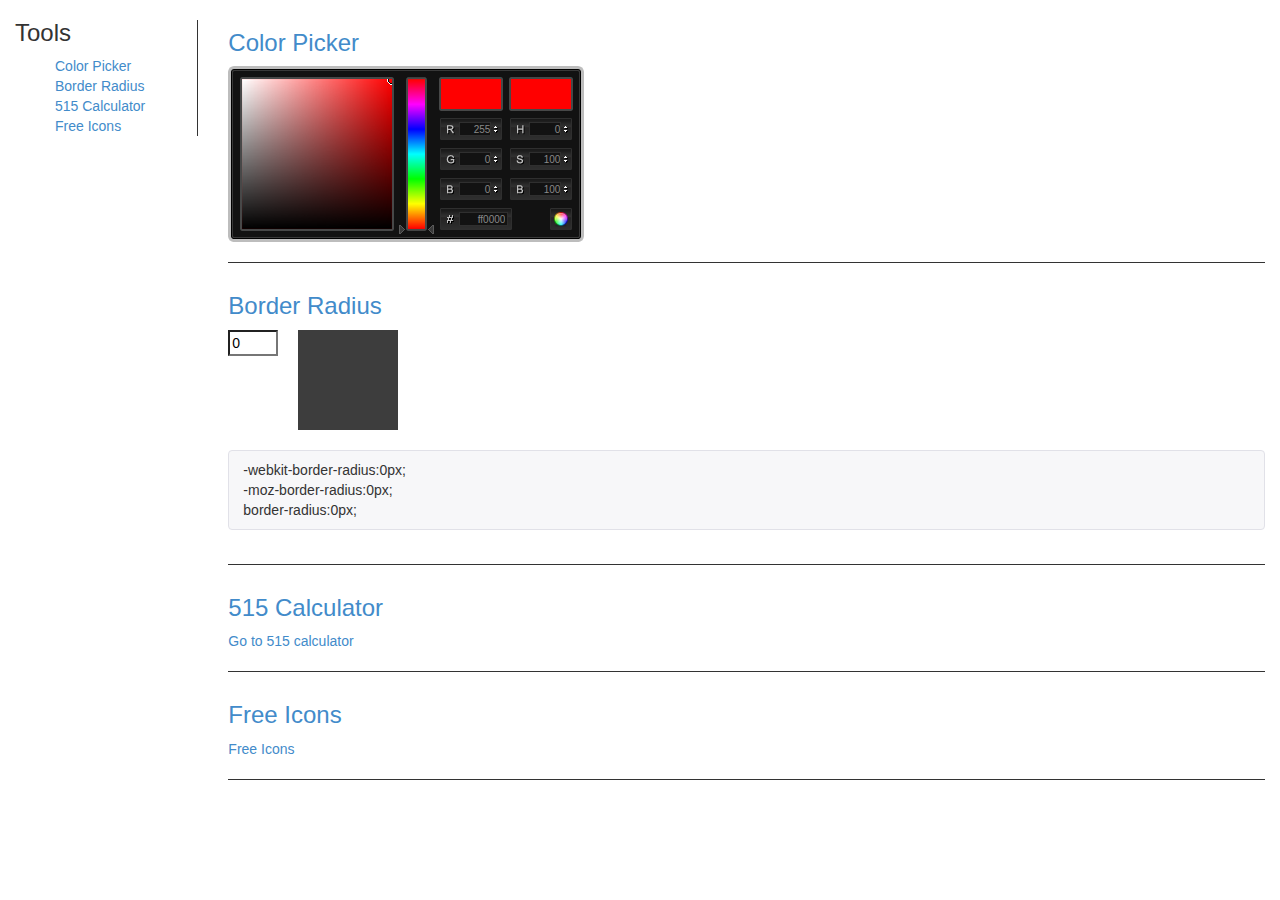
<file: index.html>
<!DOCTYPE html>
<html>
	<head>
		<title>Guojing Yuan's Toolbox</title>
		<meta name="viewport" content="width=device-width, initial-scale=1.0">
		<link href="bootstrap/css/bootstrap.min.css" rel="stylesheet" media="screen">
		<link href="jquery-ui-1.10.3.custom/css/start/jquery-ui-1.10.3.custom.css" rel="stylesheet">
		<link rel="stylesheet" media="screen" type="text/css" href="colorpicker/css/colorpicker.css" />
		<link href="guojing.css" rel="stylesheet">

		<script src="jquery.2.0.3.js"></script>
		<script src="bootstrap/js/bootstrap.min.js"></script>
		<script src="jquery-ui-1.10.3.custom/js/jquery-ui-1.10.3.custom.js"></script>
		<script type="text/javascript" src="colorpicker/js/colorpicker.js"></script>
		<script type="text/javascript" src="guojing.js"></script>
		<!-- HTML5 shim and Respond.js IE8 support of HTML5 elements and media queries -->
		<!--[if lt IE 9]>
		<script src="../../assets/js/html5shiv.js"></script>
		<script src="../../assets/js/respond.min.js"></script>
		<![endif]-->
	</head>
	<body>
		<div class="col-md-2">
			<div id="left-nav">
				<h3>Tools</h3>
				<div class="tools">
					<ul>
						<li><a href="#colorpicker">Color Picker</a></li>
						<li><a href="#borderradius">Border Radius</a></li>
						<li><a href="#515calculator">515 Calculator</a></li>
						<li><a href="#freeicons">Free Icons</a></li>
					</ul>
				</div>
			</div>
		</div>

		<div class="col-md-10">
			<div id="content">

				<div class="tool">
					<a name="colorpicker"><h3>Color Picker</h3></a>
					<div id="colorpickerHolder"></div>
				</div>

				<div class="tool">
					<a name="borderradius"><h3>Border Radius</h3></a>
					<div>
						<input type="text" id="border-radius-text" value="0"/>
						<div id="border-radius-rectangle"></div>
					</div>
					<div class="clearfix"></div>
					<div id="border-radius-code" class="highlight"></div>
				</div>

				<div class="tool">
					<a name="515calculator"><h3>515 Calculator</h3></a>
					<div>
						<a href="515calculator.html">Go to 515 calculator</a>
					</div>
				</div>

				<div class="tool">
					<a name="freeicons"><h3>Free Icons</h3></a>
					<div>
						<a href="http://ionicons.com/">Free Icons</a>
					</div>
				</div>

			</div>
		</div>

	</body>
</html>
</file>
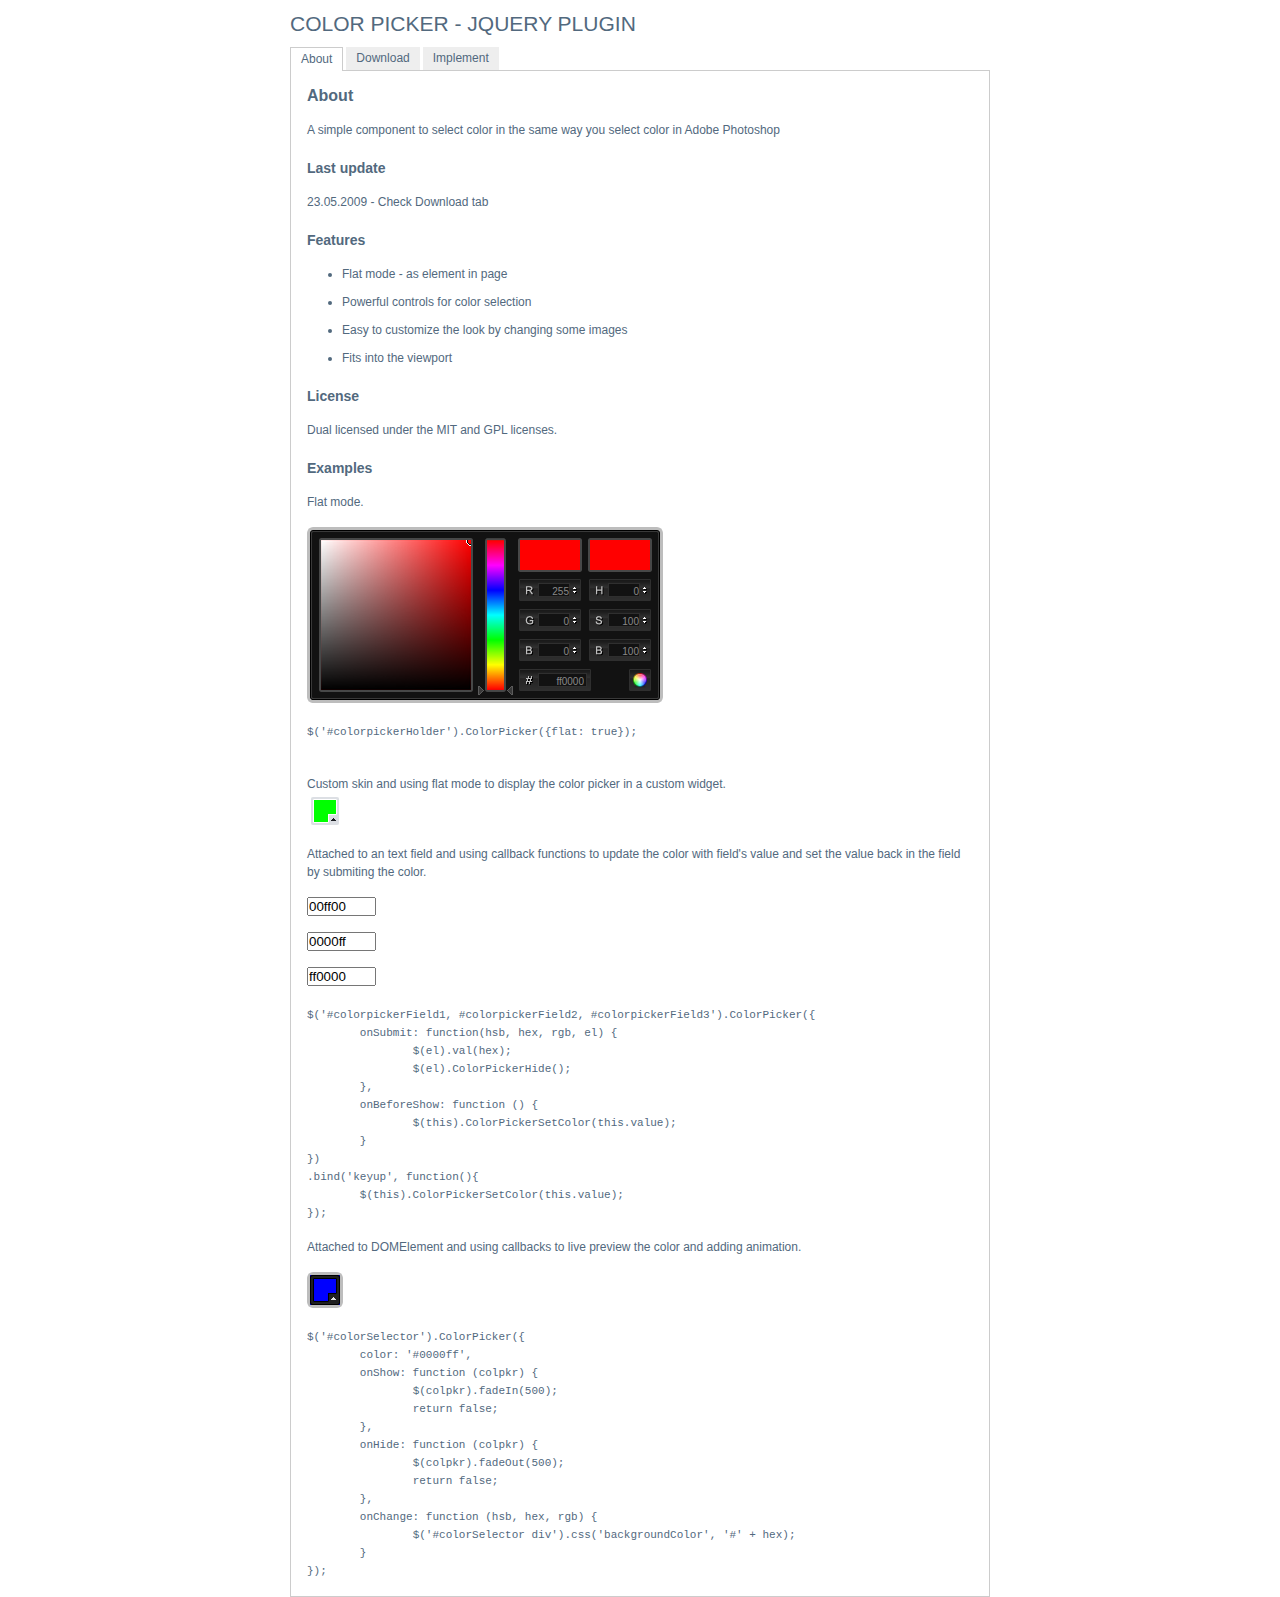
<file: colorpicker/index.html>
<!DOCTYPE html PUBLIC "-//W3C//DTD XHTML 1.0 Strict//EN" "http://www.w3.org/TR/xhtml1/DTD/xhtml1-strict.dtd">
<html xmlns="http://www.w3.org/1999/xhtml" xml:lang="en" lang="en">
<head>
	<link rel="stylesheet" href="css/colorpicker.css" type="text/css" />
    <link rel="stylesheet" media="screen" type="text/css" href="css/layout.css" />
    <title>ColorPicker - jQuery plugin</title>
	<script type="text/javascript" src="js/jquery.js"></script>
	<script type="text/javascript" src="js/colorpicker.js"></script>
    <script type="text/javascript" src="js/eye.js"></script>
    <script type="text/javascript" src="js/utils.js"></script>
    <script type="text/javascript" src="js/layout.js?ver=1.0.2"></script>
</head>
<body>
    <div class="wrapper">
        <h1>Color Picker - jQuery plugin</h1>
        <ul class="navigationTabs">
            <li><a href="#about" rel="about">About</a></li>
            <li><a href="#download" rel="download">Download</a></li>
            <li><a href="#implement" rel="implement">Implement</a></li>
        </ul>
        <div class="tabsContent">
            <div class="tab">
                <h2>About</h2>
                <p>A simple component to select color in the same way you select color in Adobe Photoshop</p>
				<h3>Last update</h3>
				<p>23.05.2009 - Check Download tab</p>
                <h3>Features</h3>
                <ul>
                    <li>Flat mode - as element in page</li>
                    <li>Powerful controls for color selection</li>
					<li>Easy to customize the look by changing some images</li>
					<li>Fits into the viewport</li>
                </ul>
				<h3>License</h3>
				<p>Dual licensed under the MIT and GPL licenses.</p>
                <h3>Examples</h3>
                <p>Flat mode.</p>
                <p id="colorpickerHolder">
                </p>
                <pre>
$('#colorpickerHolder').ColorPicker({flat: true});
                </pre>
                <p>Custom skin and using flat mode to display the color picker in a custom widget.</p>
				<div id="customWidget">
					<div id="colorSelector2"><div style="background-color: #00ff00"></div></div>
	                <div id="colorpickerHolder2">
	                </div>
				</div>

				<p>Attached to an text field and using callback functions to update the color with field's value and set the value back in the field by submiting the color.</p>
				<p><input type="text" maxlength="6" size="6" id="colorpickerField1" value="00ff00" /></p>
				<p><input type="text" maxlength="6" size="6" id="colorpickerField3" value="0000ff" /></p>
				<p><input type="text" maxlength="6" size="6" id="colorpickerField2" value="ff0000" /></p>
				<pre>$('#colorpickerField1, #colorpickerField2, #colorpickerField3').ColorPicker({
	onSubmit: function(hsb, hex, rgb, el) {
		$(el).val(hex);
		$(el).ColorPickerHide();
	},
	onBeforeShow: function () {
		$(this).ColorPickerSetColor(this.value);
	}
})
.bind('keyup', function(){
	$(this).ColorPickerSetColor(this.value);
});
</pre>
				<p>Attached to DOMElement and using callbacks to live preview the color and adding animation.</p>
				<p>
					<div id="colorSelector"><div style="background-color: #0000ff"></div></div>
				</p>
				<pre>
$('#colorSelector').ColorPicker({
	color: '#0000ff',
	onShow: function (colpkr) {
		$(colpkr).fadeIn(500);
		return false;
	},
	onHide: function (colpkr) {
		$(colpkr).fadeOut(500);
		return false;
	},
	onChange: function (hsb, hex, rgb) {
		$('#colorSelector div').css('backgroundColor', '#' + hex);
	}
});
</pre>
            </div>
            <div class="tab">
                <h2>Download</h2>
                <p><a href="colorpicker.zip">colorpicker.zip (73 kb)</a>: jQuery, Javscript files, CSS files, images, examples and instructions.</p>
                <h3>Changelog</h3>
                <dl>
					<dt>23.05.2009</dt>
					<dd>Added: close on color selection example</dd>
					<dd>Added: restore original color option</dd>
					<dd>Changed: color update on key up event</dd>
					<dd>Fixed: colorpicker hide and show methods</dd>
					<dd>Fixed: reference to options. Multiple fields with colorpickers is possible now.</dd>
					<dd>Fixed: RGB to HSB convertion</dd>
					<dt>22.08.2008</dt>
					<dd>Fixed bug: where some events were not canceled right on Safari</dd>
					<dd>Fixed bug: where teh view port was not detected right on Safari</dd>
					<dt>16-07-2008</dt>
					<dd>Fixed bug where the letter 'F' could not be typed in the Hex field</dd>
					<dd>Fixed bug where the changes on Hex field where not parsed</dd>
					<dd>Added new option 'livePreview'</dd>
					<dt>08-07-2008</dt>
					<dd>Fixed typo in the code, both JavaScript and CSS</dd>
					<dd>Changed the cursor for some elements</dd>
					<dd>Added new demo explaining how to implement custom skin</dd>
					<dt>07.07.2008</dt>
					<dd>The first release.</dd>
                </dl>
            </div>
            <div class="tab">
                <h2>Implement</h2>
                <p>Attach the Javascript and CSS files to your document. Edit CSS file and fix the paths to  images and change colors to fit your site theme.</p>
                <pre>
&lt;link rel="stylesheet" media="screen" type="text/css" href="css/colorpicker.css" /&gt;
&lt;script type="text/javascript" src="js/colorpicker.js"&gt;&lt;/script&gt;
                </pre>
                <h3>Invocation code</h3>
                <p>All you have to do is to select the elements in a jQuery way and call the plugin.</p>
                <pre>
 $('input').ColorPicker(options);
                </pre>
                <h3>Options</h3>
                <p>A hash of parameters. All parameters are optional.</p>
                <table>
                	<tr>
                		<td><strong>eventName</strong></td>
                		<td>string</td>
                		<td>The desired event to trigger the colorpicker. Default: 'click'</td>
                	</tr>
                	<tr>
                		<td><strong>color</strong></td>
                		<td>string or hash</td>
                		<td>The default color. String for hex color or hash for RGB and HSB ({r:255, r:0, b:0}) . Default: 'ff0000'</td>
                	</tr>
                	<tr>
                		<td><strong>flat</strong></td>
                		<td>boolean</td>
                		<td>Whatever if the color picker is appended to the element or triggered by an event. Default false</td>
                	</tr>
                	<tr>
                		<td><strong>livePreview</strong></td>
                		<td>boolean</td>
                		<td>Whatever if the color values are filled in the fields while changing values on selector or a field. If false it may improve speed. Default true</td>
                	</tr>
                	<tr>
                		<td><strong>onShow</strong></td>
                		<td>function</td>
                		<td>Callback function triggered when the color picker is shown</td>
                	</tr>
                	<tr>
                		<td><strong>onBeforeShow</strong></td>
                		<td>function</td>
                		<td>Callback function triggered before the color picker is shown</td>
                	</tr>
                	<tr>
                		<td><strong>onHide</strong></td>
                		<td>function</td>
                		<td>Callback function triggered when the color picker is hidden</td>
                	</tr>
                	<tr>
                		<td><strong>onChange</strong></td>
                		<td>function</td>
                		<td>Callback function triggered when the color is changed</td>
                	</tr>
                	<tr>
                		<td><strong>onSubmit</strong></td>
                		<td>function</td>
                		<td>Callback function triggered when the color it is chosen</td>
                	</tr>
                </table>
                <h3>Set color</h3>
                <p>If you want to set a new color.</p>
                <pre>$('input').ColorPickerSetColor(color);</pre>
				<p>The 'color' argument is the same format as the option color, string for hex color or hash for RGB and HSB ({r:255, r:0, b:0}).</p>
            </div>
        </div>
    </div>
</body>
</html>
</file>
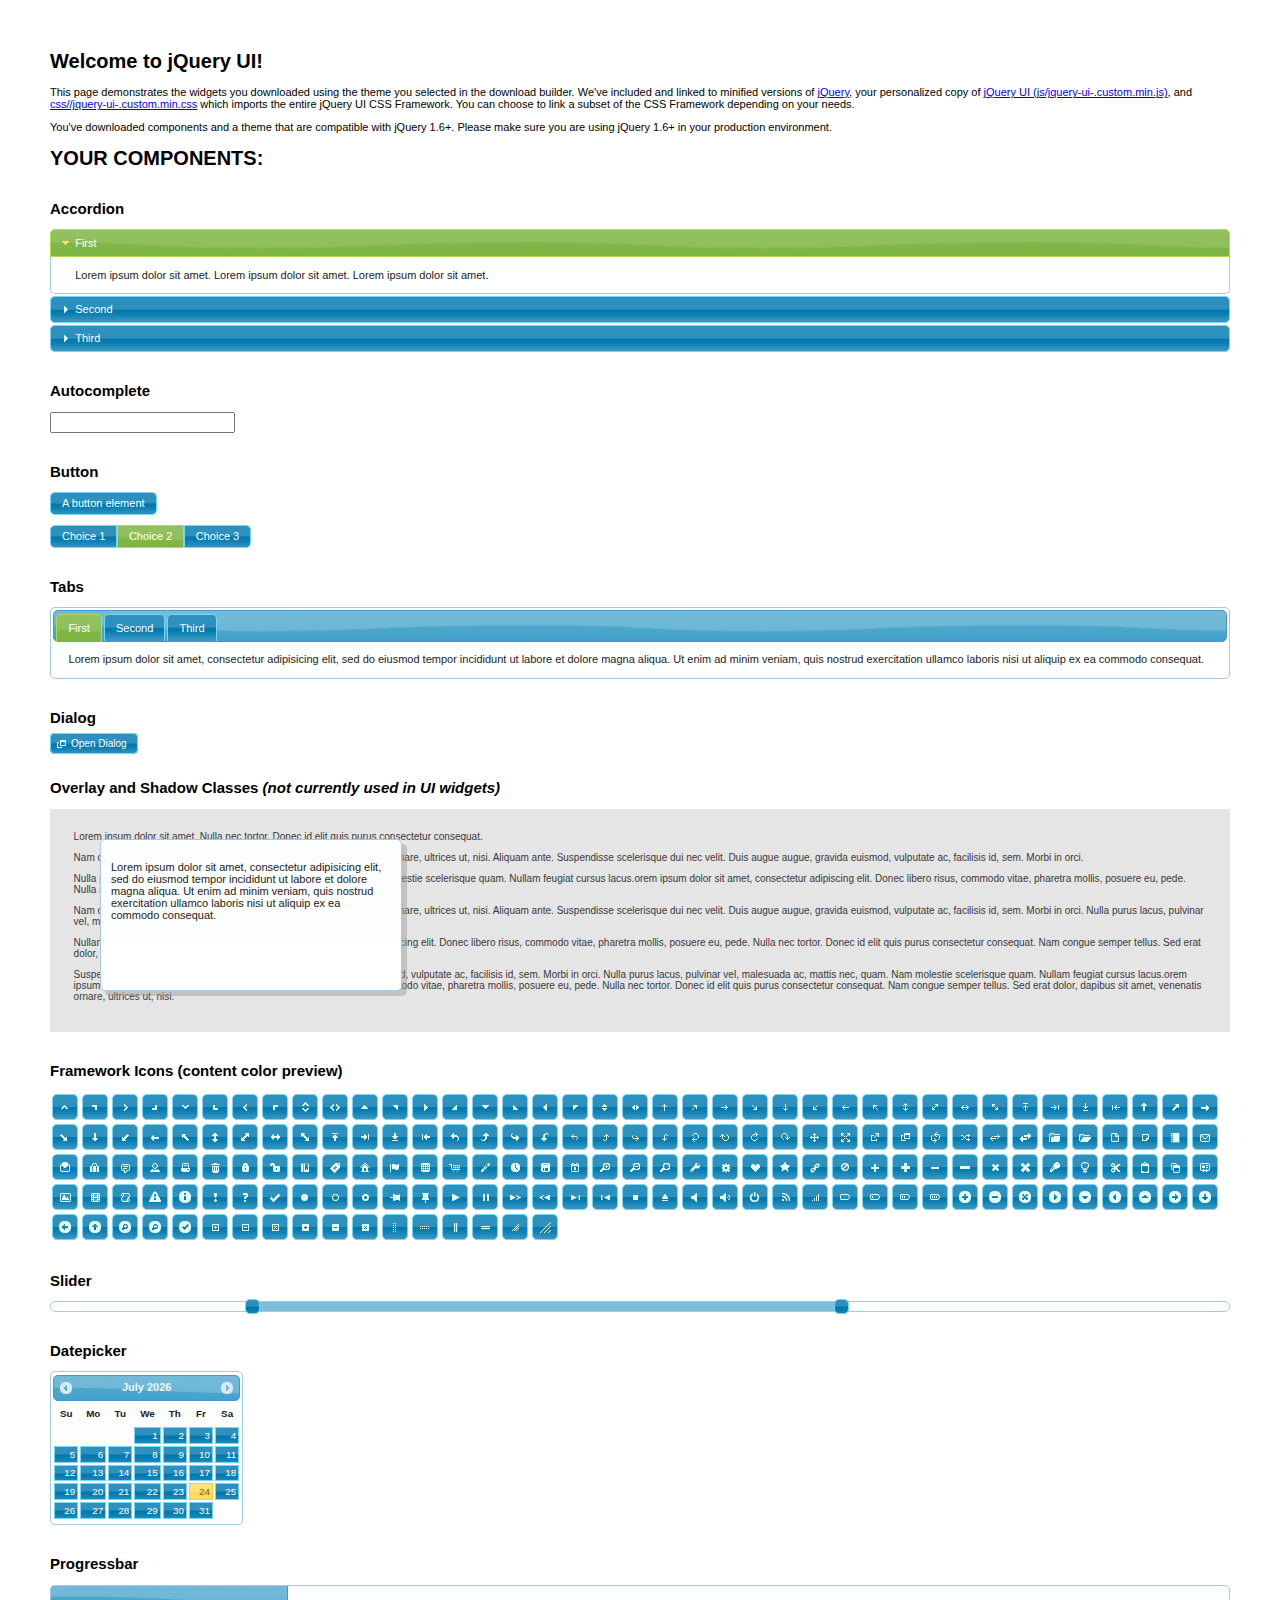
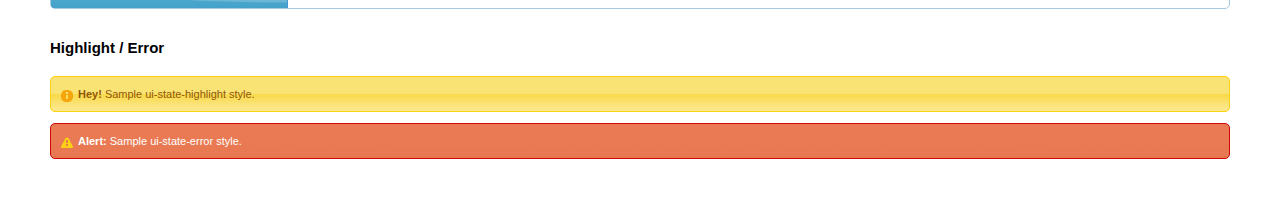
<file: jquery-ui-1.10.3.custom/index.html>
<!doctype html>
<html lang="us">
<head>
	<meta charset="utf-8">
	<title>jQuery UI Example Page</title>
	<link href="css/start/jquery-ui-1.10.3.custom.css" rel="stylesheet">
	<script src="js/jquery-1.9.1.js"></script>
	<script src="js/jquery-ui-1.10.3.custom.js"></script>
	<script>
	$(function() {
		
		$( "#accordion" ).accordion();
		

		
		var availableTags = [
			"ActionScript",
			"AppleScript",
			"Asp",
			"BASIC",
			"C",
			"C++",
			"Clojure",
			"COBOL",
			"ColdFusion",
			"Erlang",
			"Fortran",
			"Groovy",
			"Haskell",
			"Java",
			"JavaScript",
			"Lisp",
			"Perl",
			"PHP",
			"Python",
			"Ruby",
			"Scala",
			"Scheme"
		];
		$( "#autocomplete" ).autocomplete({
			source: availableTags
		});
		

		
		$( "#button" ).button();
		$( "#radioset" ).buttonset();
		

		
		$( "#tabs" ).tabs();
		

		
		$( "#dialog" ).dialog({
			autoOpen: false,
			width: 400,
			buttons: [
				{
					text: "Ok",
					click: function() {
						$( this ).dialog( "close" );
					}
				},
				{
					text: "Cancel",
					click: function() {
						$( this ).dialog( "close" );
					}
				}
			]
		});

		// Link to open the dialog
		$( "#dialog-link" ).click(function( event ) {
			$( "#dialog" ).dialog( "open" );
			event.preventDefault();
		});
		

		
		$( "#datepicker" ).datepicker({
			inline: true
		});
		

		
		$( "#slider" ).slider({
			range: true,
			values: [ 17, 67 ]
		});
		

		
		$( "#progressbar" ).progressbar({
			value: 20
		});
		

		// Hover states on the static widgets
		$( "#dialog-link, #icons li" ).hover(
			function() {
				$( this ).addClass( "ui-state-hover" );
			},
			function() {
				$( this ).removeClass( "ui-state-hover" );
			}
		);
	});
	</script>
	<style>
	body{
		font: 62.5% "Trebuchet MS", sans-serif;
		margin: 50px;
	}
	.demoHeaders {
		margin-top: 2em;
	}
	#dialog-link {
		padding: .4em 1em .4em 20px;
		text-decoration: none;
		position: relative;
	}
	#dialog-link span.ui-icon {
		margin: 0 5px 0 0;
		position: absolute;
		left: .2em;
		top: 50%;
		margin-top: -8px;
	}
	#icons {
		margin: 0;
		padding: 0;
	}
	#icons li {
		margin: 2px;
		position: relative;
		padding: 4px 0;
		cursor: pointer;
		float: left;
		list-style: none;
	}
	#icons span.ui-icon {
		float: left;
		margin: 0 4px;
	}
	.fakewindowcontain .ui-widget-overlay {
		position: absolute;
	}
	</style>
</head>
<body>

<h1>Welcome to jQuery UI!</h1>

<div class="ui-widget">
	<p>This page demonstrates the widgets you downloaded using the theme you selected in the download builder. We've included and linked to minified versions of <a href="js/jquery-1.9.1.js">jQuery</a>, your personalized copy of <a href="js/jquery-ui-.custom.min.js">jQuery UI (js/jquery-ui-.custom.min.js)</a>, and <a href="css//jquery-ui-.custom.min.css">css//jquery-ui-.custom.min.css</a> which imports the entire jQuery UI CSS Framework. You can choose to link a subset of the CSS Framework depending on your needs. </p>
	<p>You've downloaded components and a theme that are compatible with jQuery 1.6+. Please make sure you are using jQuery 1.6+ in your production environment.</p>
</div>

<h1>YOUR COMPONENTS:</h1>


<!-- Accordion -->
<h2 class="demoHeaders">Accordion</h2>
<div id="accordion">
	<h3>First</h3>
	<div>Lorem ipsum dolor sit amet. Lorem ipsum dolor sit amet. Lorem ipsum dolor sit amet.</div>
	<h3>Second</h3>
	<div>Phasellus mattis tincidunt nibh.</div>
	<h3>Third</h3>
	<div>Nam dui erat, auctor a, dignissim quis.</div>
</div>



<!-- Autocomplete -->
<h2 class="demoHeaders">Autocomplete</h2>
<div>
	<input id="autocomplete" title="type &quot;a&quot;">
</div>



<!-- Button -->
<h2 class="demoHeaders">Button</h2>
<button id="button">A button element</button>
<form style="margin-top: 1em;">
	<div id="radioset">
		<input type="radio" id="radio1" name="radio"><label for="radio1">Choice 1</label>
		<input type="radio" id="radio2" name="radio" checked="checked"><label for="radio2">Choice 2</label>
		<input type="radio" id="radio3" name="radio"><label for="radio3">Choice 3</label>
	</div>
</form>



<!-- Tabs -->
<h2 class="demoHeaders">Tabs</h2>
<div id="tabs">
	<ul>
		<li><a href="#tabs-1">First</a></li>
		<li><a href="#tabs-2">Second</a></li>
		<li><a href="#tabs-3">Third</a></li>
	</ul>
	<div id="tabs-1">Lorem ipsum dolor sit amet, consectetur adipisicing elit, sed do eiusmod tempor incididunt ut labore et dolore magna aliqua. Ut enim ad minim veniam, quis nostrud exercitation ullamco laboris nisi ut aliquip ex ea commodo consequat.</div>
	<div id="tabs-2">Phasellus mattis tincidunt nibh. Cras orci urna, blandit id, pretium vel, aliquet ornare, felis. Maecenas scelerisque sem non nisl. Fusce sed lorem in enim dictum bibendum.</div>
	<div id="tabs-3">Nam dui erat, auctor a, dignissim quis, sollicitudin eu, felis. Pellentesque nisi urna, interdum eget, sagittis et, consequat vestibulum, lacus. Mauris porttitor ullamcorper augue.</div>
</div>



<!-- Dialog NOTE: Dialog is not generated by UI in this demo so it can be visually styled in themeroller-->
<h2 class="demoHeaders">Dialog</h2>
<p><a href="#" id="dialog-link" class="ui-state-default ui-corner-all"><span class="ui-icon ui-icon-newwin"></span>Open Dialog</a></p>

<h2 class="demoHeaders">Overlay and Shadow Classes <em>(not currently used in UI widgets)</em></h2>
<div style="position: relative; width: 96%; height: 200px; padding:1% 2%; overflow:hidden;" class="fakewindowcontain">
	<p>Lorem ipsum dolor sit amet,  Nulla nec tortor. Donec id elit quis purus consectetur consequat. </p><p>Nam congue semper tellus. Sed erat dolor, dapibus sit amet, venenatis ornare, ultrices ut, nisi. Aliquam ante. Suspendisse scelerisque dui nec velit. Duis augue augue, gravida euismod, vulputate ac, facilisis id, sem. Morbi in orci. </p><p>Nulla purus lacus, pulvinar vel, malesuada ac, mattis nec, quam. Nam molestie scelerisque quam. Nullam feugiat cursus lacus.orem ipsum dolor sit amet, consectetur adipiscing elit. Donec libero risus, commodo vitae, pharetra mollis, posuere eu, pede. Nulla nec tortor. Donec id elit quis purus consectetur consequat. </p><p>Nam congue semper tellus. Sed erat dolor, dapibus sit amet, venenatis ornare, ultrices ut, nisi. Aliquam ante. Suspendisse scelerisque dui nec velit. Duis augue augue, gravida euismod, vulputate ac, facilisis id, sem. Morbi in orci. Nulla purus lacus, pulvinar vel, malesuada ac, mattis nec, quam. Nam molestie scelerisque quam. </p><p>Nullam feugiat cursus lacus.orem ipsum dolor sit amet, consectetur adipiscing elit. Donec libero risus, commodo vitae, pharetra mollis, posuere eu, pede. Nulla nec tortor. Donec id elit quis purus consectetur consequat. Nam congue semper tellus. Sed erat dolor, dapibus sit amet, venenatis ornare, ultrices ut, nisi. Aliquam ante. </p><p>Suspendisse scelerisque dui nec velit. Duis augue augue, gravida euismod, vulputate ac, facilisis id, sem. Morbi in orci. Nulla purus lacus, pulvinar vel, malesuada ac, mattis nec, quam. Nam molestie scelerisque quam. Nullam feugiat cursus lacus.orem ipsum dolor sit amet, consectetur adipiscing elit. Donec libero risus, commodo vitae, pharetra mollis, posuere eu, pede. Nulla nec tortor. Donec id elit quis purus consectetur consequat. Nam congue semper tellus. Sed erat dolor, dapibus sit amet, venenatis ornare, ultrices ut, nisi. </p>

	<!-- ui-dialog -->
	<div class="ui-overlay"><div class="ui-widget-overlay"></div><div class="ui-widget-shadow ui-corner-all" style="width: 302px; height: 152px; position: absolute; left: 50px; top: 30px;"></div></div>
	<div style="position: absolute; width: 280px; height: 130px;left: 50px; top: 30px; padding: 10px;" class="ui-widget ui-widget-content ui-corner-all">
		<div class="ui-dialog-content ui-widget-content" style="background: none; border: 0;">
			<p>Lorem ipsum dolor sit amet, consectetur adipisicing elit, sed do eiusmod tempor incididunt ut labore et dolore magna aliqua. Ut enim ad minim veniam, quis nostrud exercitation ullamco laboris nisi ut aliquip ex ea commodo consequat.</p>
		</div>
	</div>

</div>

<!-- ui-dialog -->
<div id="dialog" title="Dialog Title">
	<p>Lorem ipsum dolor sit amet, consectetur adipisicing elit, sed do eiusmod tempor incididunt ut labore et dolore magna aliqua. Ut enim ad minim veniam, quis nostrud exercitation ullamco laboris nisi ut aliquip ex ea commodo consequat.</p>
</div>



<h2 class="demoHeaders">Framework Icons (content color preview)</h2>
<ul id="icons" class="ui-widget ui-helper-clearfix">
	<li class="ui-state-default ui-corner-all" title=".ui-icon-carat-1-n"><span class="ui-icon ui-icon-carat-1-n"></span></li>
	<li class="ui-state-default ui-corner-all" title=".ui-icon-carat-1-ne"><span class="ui-icon ui-icon-carat-1-ne"></span></li>
	<li class="ui-state-default ui-corner-all" title=".ui-icon-carat-1-e"><span class="ui-icon ui-icon-carat-1-e"></span></li>
	<li class="ui-state-default ui-corner-all" title=".ui-icon-carat-1-se"><span class="ui-icon ui-icon-carat-1-se"></span></li>
	<li class="ui-state-default ui-corner-all" title=".ui-icon-carat-1-s"><span class="ui-icon ui-icon-carat-1-s"></span></li>
	<li class="ui-state-default ui-corner-all" title=".ui-icon-carat-1-sw"><span class="ui-icon ui-icon-carat-1-sw"></span></li>
	<li class="ui-state-default ui-corner-all" title=".ui-icon-carat-1-w"><span class="ui-icon ui-icon-carat-1-w"></span></li>
	<li class="ui-state-default ui-corner-all" title=".ui-icon-carat-1-nw"><span class="ui-icon ui-icon-carat-1-nw"></span></li>
	<li class="ui-state-default ui-corner-all" title=".ui-icon-carat-2-n-s"><span class="ui-icon ui-icon-carat-2-n-s"></span></li>
	<li class="ui-state-default ui-corner-all" title=".ui-icon-carat-2-e-w"><span class="ui-icon ui-icon-carat-2-e-w"></span></li>
	<li class="ui-state-default ui-corner-all" title=".ui-icon-triangle-1-n"><span class="ui-icon ui-icon-triangle-1-n"></span></li>
	<li class="ui-state-default ui-corner-all" title=".ui-icon-triangle-1-ne"><span class="ui-icon ui-icon-triangle-1-ne"></span></li>
	<li class="ui-state-default ui-corner-all" title=".ui-icon-triangle-1-e"><span class="ui-icon ui-icon-triangle-1-e"></span></li>
	<li class="ui-state-default ui-corner-all" title=".ui-icon-triangle-1-se"><span class="ui-icon ui-icon-triangle-1-se"></span></li>
	<li class="ui-state-default ui-corner-all" title=".ui-icon-triangle-1-s"><span class="ui-icon ui-icon-triangle-1-s"></span></li>
	<li class="ui-state-default ui-corner-all" title=".ui-icon-triangle-1-sw"><span class="ui-icon ui-icon-triangle-1-sw"></span></li>
	<li class="ui-state-default ui-corner-all" title=".ui-icon-triangle-1-w"><span class="ui-icon ui-icon-triangle-1-w"></span></li>
	<li class="ui-state-default ui-corner-all" title=".ui-icon-triangle-1-nw"><span class="ui-icon ui-icon-triangle-1-nw"></span></li>
	<li class="ui-state-default ui-corner-all" title=".ui-icon-triangle-2-n-s"><span class="ui-icon ui-icon-triangle-2-n-s"></span></li>
	<li class="ui-state-default ui-corner-all" title=".ui-icon-triangle-2-e-w"><span class="ui-icon ui-icon-triangle-2-e-w"></span></li>
	<li class="ui-state-default ui-corner-all" title=".ui-icon-arrow-1-n"><span class="ui-icon ui-icon-arrow-1-n"></span></li>
	<li class="ui-state-default ui-corner-all" title=".ui-icon-arrow-1-ne"><span class="ui-icon ui-icon-arrow-1-ne"></span></li>
	<li class="ui-state-default ui-corner-all" title=".ui-icon-arrow-1-e"><span class="ui-icon ui-icon-arrow-1-e"></span></li>
	<li class="ui-state-default ui-corner-all" title=".ui-icon-arrow-1-se"><span class="ui-icon ui-icon-arrow-1-se"></span></li>
	<li class="ui-state-default ui-corner-all" title=".ui-icon-arrow-1-s"><span class="ui-icon ui-icon-arrow-1-s"></span></li>
	<li class="ui-state-default ui-corner-all" title=".ui-icon-arrow-1-sw"><span class="ui-icon ui-icon-arrow-1-sw"></span></li>
	<li class="ui-state-default ui-corner-all" title=".ui-icon-arrow-1-w"><span class="ui-icon ui-icon-arrow-1-w"></span></li>
	<li class="ui-state-default ui-corner-all" title=".ui-icon-arrow-1-nw"><span class="ui-icon ui-icon-arrow-1-nw"></span></li>
	<li class="ui-state-default ui-corner-all" title=".ui-icon-arrow-2-n-s"><span class="ui-icon ui-icon-arrow-2-n-s"></span></li>
	<li class="ui-state-default ui-corner-all" title=".ui-icon-arrow-2-ne-sw"><span class="ui-icon ui-icon-arrow-2-ne-sw"></span></li>
	<li class="ui-state-default ui-corner-all" title=".ui-icon-arrow-2-e-w"><span class="ui-icon ui-icon-arrow-2-e-w"></span></li>
	<li class="ui-state-default ui-corner-all" title=".ui-icon-arrow-2-se-nw"><span class="ui-icon ui-icon-arrow-2-se-nw"></span></li>
	<li class="ui-state-default ui-corner-all" title=".ui-icon-arrowstop-1-n"><span class="ui-icon ui-icon-arrowstop-1-n"></span></li>
	<li class="ui-state-default ui-corner-all" title=".ui-icon-arrowstop-1-e"><span class="ui-icon ui-icon-arrowstop-1-e"></span></li>
	<li class="ui-state-default ui-corner-all" title=".ui-icon-arrowstop-1-s"><span class="ui-icon ui-icon-arrowstop-1-s"></span></li>
	<li class="ui-state-default ui-corner-all" title=".ui-icon-arrowstop-1-w"><span class="ui-icon ui-icon-arrowstop-1-w"></span></li>
	<li class="ui-state-default ui-corner-all" title=".ui-icon-arrowthick-1-n"><span class="ui-icon ui-icon-arrowthick-1-n"></span></li>
	<li class="ui-state-default ui-corner-all" title=".ui-icon-arrowthick-1-ne"><span class="ui-icon ui-icon-arrowthick-1-ne"></span></li>
	<li class="ui-state-default ui-corner-all" title=".ui-icon-arrowthick-1-e"><span class="ui-icon ui-icon-arrowthick-1-e"></span></li>
	<li class="ui-state-default ui-corner-all" title=".ui-icon-arrowthick-1-se"><span class="ui-icon ui-icon-arrowthick-1-se"></span></li>
	<li class="ui-state-default ui-corner-all" title=".ui-icon-arrowthick-1-s"><span class="ui-icon ui-icon-arrowthick-1-s"></span></li>
	<li class="ui-state-default ui-corner-all" title=".ui-icon-arrowthick-1-sw"><span class="ui-icon ui-icon-arrowthick-1-sw"></span></li>
	<li class="ui-state-default ui-corner-all" title=".ui-icon-arrowthick-1-w"><span class="ui-icon ui-icon-arrowthick-1-w"></span></li>
	<li class="ui-state-default ui-corner-all" title=".ui-icon-arrowthick-1-nw"><span class="ui-icon ui-icon-arrowthick-1-nw"></span></li>
	<li class="ui-state-default ui-corner-all" title=".ui-icon-arrowthick-2-n-s"><span class="ui-icon ui-icon-arrowthick-2-n-s"></span></li>
	<li class="ui-state-default ui-corner-all" title=".ui-icon-arrowthick-2-ne-sw"><span class="ui-icon ui-icon-arrowthick-2-ne-sw"></span></li>
	<li class="ui-state-default ui-corner-all" title=".ui-icon-arrowthick-2-e-w"><span class="ui-icon ui-icon-arrowthick-2-e-w"></span></li>
	<li class="ui-state-default ui-corner-all" title=".ui-icon-arrowthick-2-se-nw"><span class="ui-icon ui-icon-arrowthick-2-se-nw"></span></li>
	<li class="ui-state-default ui-corner-all" title=".ui-icon-arrowthickstop-1-n"><span class="ui-icon ui-icon-arrowthickstop-1-n"></span></li>
	<li class="ui-state-default ui-corner-all" title=".ui-icon-arrowthickstop-1-e"><span class="ui-icon ui-icon-arrowthickstop-1-e"></span></li>
	<li class="ui-state-default ui-corner-all" title=".ui-icon-arrowthickstop-1-s"><span class="ui-icon ui-icon-arrowthickstop-1-s"></span></li>
	<li class="ui-state-default ui-corner-all" title=".ui-icon-arrowthickstop-1-w"><span class="ui-icon ui-icon-arrowthickstop-1-w"></span></li>
	<li class="ui-state-default ui-corner-all" title=".ui-icon-arrowreturnthick-1-w"><span class="ui-icon ui-icon-arrowreturnthick-1-w"></span></li>
	<li class="ui-state-default ui-corner-all" title=".ui-icon-arrowreturnthick-1-n"><span class="ui-icon ui-icon-arrowreturnthick-1-n"></span></li>
	<li class="ui-state-default ui-corner-all" title=".ui-icon-arrowreturnthick-1-e"><span class="ui-icon ui-icon-arrowreturnthick-1-e"></span></li>
	<li class="ui-state-default ui-corner-all" title=".ui-icon-arrowreturnthick-1-s"><span class="ui-icon ui-icon-arrowreturnthick-1-s"></span></li>
	<li class="ui-state-default ui-corner-all" title=".ui-icon-arrowreturn-1-w"><span class="ui-icon ui-icon-arrowreturn-1-w"></span></li>
	<li class="ui-state-default ui-corner-all" title=".ui-icon-arrowreturn-1-n"><span class="ui-icon ui-icon-arrowreturn-1-n"></span></li>
	<li class="ui-state-default ui-corner-all" title=".ui-icon-arrowreturn-1-e"><span class="ui-icon ui-icon-arrowreturn-1-e"></span></li>
	<li class="ui-state-default ui-corner-all" title=".ui-icon-arrowreturn-1-s"><span class="ui-icon ui-icon-arrowreturn-1-s"></span></li>
	<li class="ui-state-default ui-corner-all" title=".ui-icon-arrowrefresh-1-w"><span class="ui-icon ui-icon-arrowrefresh-1-w"></span></li>
	<li class="ui-state-default ui-corner-all" title=".ui-icon-arrowrefresh-1-n"><span class="ui-icon ui-icon-arrowrefresh-1-n"></span></li>
	<li class="ui-state-default ui-corner-all" title=".ui-icon-arrowrefresh-1-e"><span class="ui-icon ui-icon-arrowrefresh-1-e"></span></li>
	<li class="ui-state-default ui-corner-all" title=".ui-icon-arrowrefresh-1-s"><span class="ui-icon ui-icon-arrowrefresh-1-s"></span></li>
	<li class="ui-state-default ui-corner-all" title=".ui-icon-arrow-4"><span class="ui-icon ui-icon-arrow-4"></span></li>
	<li class="ui-state-default ui-corner-all" title=".ui-icon-arrow-4-diag"><span class="ui-icon ui-icon-arrow-4-diag"></span></li>
	<li class="ui-state-default ui-corner-all" title=".ui-icon-extlink"><span class="ui-icon ui-icon-extlink"></span></li>
	<li class="ui-state-default ui-corner-all" title=".ui-icon-newwin"><span class="ui-icon ui-icon-newwin"></span></li>
	<li class="ui-state-default ui-corner-all" title=".ui-icon-refresh"><span class="ui-icon ui-icon-refresh"></span></li>
	<li class="ui-state-default ui-corner-all" title=".ui-icon-shuffle"><span class="ui-icon ui-icon-shuffle"></span></li>
	<li class="ui-state-default ui-corner-all" title=".ui-icon-transfer-e-w"><span class="ui-icon ui-icon-transfer-e-w"></span></li>
	<li class="ui-state-default ui-corner-all" title=".ui-icon-transferthick-e-w"><span class="ui-icon ui-icon-transferthick-e-w"></span></li>
	<li class="ui-state-default ui-corner-all" title=".ui-icon-folder-collapsed"><span class="ui-icon ui-icon-folder-collapsed"></span></li>
	<li class="ui-state-default ui-corner-all" title=".ui-icon-folder-open"><span class="ui-icon ui-icon-folder-open"></span></li>
	<li class="ui-state-default ui-corner-all" title=".ui-icon-document"><span class="ui-icon ui-icon-document"></span></li>
	<li class="ui-state-default ui-corner-all" title=".ui-icon-document-b"><span class="ui-icon ui-icon-document-b"></span></li>
	<li class="ui-state-default ui-corner-all" title=".ui-icon-note"><span class="ui-icon ui-icon-note"></span></li>
	<li class="ui-state-default ui-corner-all" title=".ui-icon-mail-closed"><span class="ui-icon ui-icon-mail-closed"></span></li>
	<li class="ui-state-default ui-corner-all" title=".ui-icon-mail-open"><span class="ui-icon ui-icon-mail-open"></span></li>
	<li class="ui-state-default ui-corner-all" title=".ui-icon-suitcase"><span class="ui-icon ui-icon-suitcase"></span></li>
	<li class="ui-state-default ui-corner-all" title=".ui-icon-comment"><span class="ui-icon ui-icon-comment"></span></li>
	<li class="ui-state-default ui-corner-all" title=".ui-icon-person"><span class="ui-icon ui-icon-person"></span></li>
	<li class="ui-state-default ui-corner-all" title=".ui-icon-print"><span class="ui-icon ui-icon-print"></span></li>
	<li class="ui-state-default ui-corner-all" title=".ui-icon-trash"><span class="ui-icon ui-icon-trash"></span></li>
	<li class="ui-state-default ui-corner-all" title=".ui-icon-locked"><span class="ui-icon ui-icon-locked"></span></li>
	<li class="ui-state-default ui-corner-all" title=".ui-icon-unlocked"><span class="ui-icon ui-icon-unlocked"></span></li>
	<li class="ui-state-default ui-corner-all" title=".ui-icon-bookmark"><span class="ui-icon ui-icon-bookmark"></span></li>
	<li class="ui-state-default ui-corner-all" title=".ui-icon-tag"><span class="ui-icon ui-icon-tag"></span></li>
	<li class="ui-state-default ui-corner-all" title=".ui-icon-home"><span class="ui-icon ui-icon-home"></span></li>
	<li class="ui-state-default ui-corner-all" title=".ui-icon-flag"><span class="ui-icon ui-icon-flag"></span></li>
	<li class="ui-state-default ui-corner-all" title=".ui-icon-calculator"><span class="ui-icon ui-icon-calculator"></span></li>
	<li class="ui-state-default ui-corner-all" title=".ui-icon-cart"><span class="ui-icon ui-icon-cart"></span></li>
	<li class="ui-state-default ui-corner-all" title=".ui-icon-pencil"><span class="ui-icon ui-icon-pencil"></span></li>
	<li class="ui-state-default ui-corner-all" title=".ui-icon-clock"><span class="ui-icon ui-icon-clock"></span></li>
	<li class="ui-state-default ui-corner-all" title=".ui-icon-disk"><span class="ui-icon ui-icon-disk"></span></li>
	<li class="ui-state-default ui-corner-all" title=".ui-icon-calendar"><span class="ui-icon ui-icon-calendar"></span></li>
	<li class="ui-state-default ui-corner-all" title=".ui-icon-zoomin"><span class="ui-icon ui-icon-zoomin"></span></li>
	<li class="ui-state-default ui-corner-all" title=".ui-icon-zoomout"><span class="ui-icon ui-icon-zoomout"></span></li>
	<li class="ui-state-default ui-corner-all" title=".ui-icon-search"><span class="ui-icon ui-icon-search"></span></li>
	<li class="ui-state-default ui-corner-all" title=".ui-icon-wrench"><span class="ui-icon ui-icon-wrench"></span></li>
	<li class="ui-state-default ui-corner-all" title=".ui-icon-gear"><span class="ui-icon ui-icon-gear"></span></li>
	<li class="ui-state-default ui-corner-all" title=".ui-icon-heart"><span class="ui-icon ui-icon-heart"></span></li>
	<li class="ui-state-default ui-corner-all" title=".ui-icon-star"><span class="ui-icon ui-icon-star"></span></li>
	<li class="ui-state-default ui-corner-all" title=".ui-icon-link"><span class="ui-icon ui-icon-link"></span></li>
	<li class="ui-state-default ui-corner-all" title=".ui-icon-cancel"><span class="ui-icon ui-icon-cancel"></span></li>
	<li class="ui-state-default ui-corner-all" title=".ui-icon-plus"><span class="ui-icon ui-icon-plus"></span></li>
	<li class="ui-state-default ui-corner-all" title=".ui-icon-plusthick"><span class="ui-icon ui-icon-plusthick"></span></li>
	<li class="ui-state-default ui-corner-all" title=".ui-icon-minus"><span class="ui-icon ui-icon-minus"></span></li>
	<li class="ui-state-default ui-corner-all" title=".ui-icon-minusthick"><span class="ui-icon ui-icon-minusthick"></span></li>
	<li class="ui-state-default ui-corner-all" title=".ui-icon-close"><span class="ui-icon ui-icon-close"></span></li>
	<li class="ui-state-default ui-corner-all" title=".ui-icon-closethick"><span class="ui-icon ui-icon-closethick"></span></li>
	<li class="ui-state-default ui-corner-all" title=".ui-icon-key"><span class="ui-icon ui-icon-key"></span></li>
	<li class="ui-state-default ui-corner-all" title=".ui-icon-lightbulb"><span class="ui-icon ui-icon-lightbulb"></span></li>
	<li class="ui-state-default ui-corner-all" title=".ui-icon-scissors"><span class="ui-icon ui-icon-scissors"></span></li>
	<li class="ui-state-default ui-corner-all" title=".ui-icon-clipboard"><span class="ui-icon ui-icon-clipboard"></span></li>
	<li class="ui-state-default ui-corner-all" title=".ui-icon-copy"><span class="ui-icon ui-icon-copy"></span></li>
	<li class="ui-state-default ui-corner-all" title=".ui-icon-contact"><span class="ui-icon ui-icon-contact"></span></li>
	<li class="ui-state-default ui-corner-all" title=".ui-icon-image"><span class="ui-icon ui-icon-image"></span></li>
	<li class="ui-state-default ui-corner-all" title=".ui-icon-video"><span class="ui-icon ui-icon-video"></span></li>
	<li class="ui-state-default ui-corner-all" title=".ui-icon-script"><span class="ui-icon ui-icon-script"></span></li>
	<li class="ui-state-default ui-corner-all" title=".ui-icon-alert"><span class="ui-icon ui-icon-alert"></span></li>
	<li class="ui-state-default ui-corner-all" title=".ui-icon-info"><span class="ui-icon ui-icon-info"></span></li>
	<li class="ui-state-default ui-corner-all" title=".ui-icon-notice"><span class="ui-icon ui-icon-notice"></span></li>
	<li class="ui-state-default ui-corner-all" title=".ui-icon-help"><span class="ui-icon ui-icon-help"></span></li>
	<li class="ui-state-default ui-corner-all" title=".ui-icon-check"><span class="ui-icon ui-icon-check"></span></li>
	<li class="ui-state-default ui-corner-all" title=".ui-icon-bullet"><span class="ui-icon ui-icon-bullet"></span></li>
	<li class="ui-state-default ui-corner-all" title=".ui-icon-radio-off"><span class="ui-icon ui-icon-radio-off"></span></li>
	<li class="ui-state-default ui-corner-all" title=".ui-icon-radio-on"><span class="ui-icon ui-icon-radio-on"></span></li>
	<li class="ui-state-default ui-corner-all" title=".ui-icon-pin-w"><span class="ui-icon ui-icon-pin-w"></span></li>
	<li class="ui-state-default ui-corner-all" title=".ui-icon-pin-s"><span class="ui-icon ui-icon-pin-s"></span></li>
	<li class="ui-state-default ui-corner-all" title=".ui-icon-play"><span class="ui-icon ui-icon-play"></span></li>
	<li class="ui-state-default ui-corner-all" title=".ui-icon-pause"><span class="ui-icon ui-icon-pause"></span></li>
	<li class="ui-state-default ui-corner-all" title=".ui-icon-seek-next"><span class="ui-icon ui-icon-seek-next"></span></li>
	<li class="ui-state-default ui-corner-all" title=".ui-icon-seek-prev"><span class="ui-icon ui-icon-seek-prev"></span></li>
	<li class="ui-state-default ui-corner-all" title=".ui-icon-seek-end"><span class="ui-icon ui-icon-seek-end"></span></li>
	<li class="ui-state-default ui-corner-all" title=".ui-icon-seek-first"><span class="ui-icon ui-icon-seek-first"></span></li>
	<li class="ui-state-default ui-corner-all" title=".ui-icon-stop"><span class="ui-icon ui-icon-stop"></span></li>
	<li class="ui-state-default ui-corner-all" title=".ui-icon-eject"><span class="ui-icon ui-icon-eject"></span></li>
	<li class="ui-state-default ui-corner-all" title=".ui-icon-volume-off"><span class="ui-icon ui-icon-volume-off"></span></li>
	<li class="ui-state-default ui-corner-all" title=".ui-icon-volume-on"><span class="ui-icon ui-icon-volume-on"></span></li>
	<li class="ui-state-default ui-corner-all" title=".ui-icon-power"><span class="ui-icon ui-icon-power"></span></li>
	<li class="ui-state-default ui-corner-all" title=".ui-icon-signal-diag"><span class="ui-icon ui-icon-signal-diag"></span></li>
	<li class="ui-state-default ui-corner-all" title=".ui-icon-signal"><span class="ui-icon ui-icon-signal"></span></li>
	<li class="ui-state-default ui-corner-all" title=".ui-icon-battery-0"><span class="ui-icon ui-icon-battery-0"></span></li>
	<li class="ui-state-default ui-corner-all" title=".ui-icon-battery-1"><span class="ui-icon ui-icon-battery-1"></span></li>
	<li class="ui-state-default ui-corner-all" title=".ui-icon-battery-2"><span class="ui-icon ui-icon-battery-2"></span></li>
	<li class="ui-state-default ui-corner-all" title=".ui-icon-battery-3"><span class="ui-icon ui-icon-battery-3"></span></li>
	<li class="ui-state-default ui-corner-all" title=".ui-icon-circle-plus"><span class="ui-icon ui-icon-circle-plus"></span></li>
	<li class="ui-state-default ui-corner-all" title=".ui-icon-circle-minus"><span class="ui-icon ui-icon-circle-minus"></span></li>
	<li class="ui-state-default ui-corner-all" title=".ui-icon-circle-close"><span class="ui-icon ui-icon-circle-close"></span></li>
	<li class="ui-state-default ui-corner-all" title=".ui-icon-circle-triangle-e"><span class="ui-icon ui-icon-circle-triangle-e"></span></li>
	<li class="ui-state-default ui-corner-all" title=".ui-icon-circle-triangle-s"><span class="ui-icon ui-icon-circle-triangle-s"></span></li>
	<li class="ui-state-default ui-corner-all" title=".ui-icon-circle-triangle-w"><span class="ui-icon ui-icon-circle-triangle-w"></span></li>
	<li class="ui-state-default ui-corner-all" title=".ui-icon-circle-triangle-n"><span class="ui-icon ui-icon-circle-triangle-n"></span></li>
	<li class="ui-state-default ui-corner-all" title=".ui-icon-circle-arrow-e"><span class="ui-icon ui-icon-circle-arrow-e"></span></li>
	<li class="ui-state-default ui-corner-all" title=".ui-icon-circle-arrow-s"><span class="ui-icon ui-icon-circle-arrow-s"></span></li>
	<li class="ui-state-default ui-corner-all" title=".ui-icon-circle-arrow-w"><span class="ui-icon ui-icon-circle-arrow-w"></span></li>
	<li class="ui-state-default ui-corner-all" title=".ui-icon-circle-arrow-n"><span class="ui-icon ui-icon-circle-arrow-n"></span></li>
	<li class="ui-state-default ui-corner-all" title=".ui-icon-circle-zoomin"><span class="ui-icon ui-icon-circle-zoomin"></span></li>
	<li class="ui-state-default ui-corner-all" title=".ui-icon-circle-zoomout"><span class="ui-icon ui-icon-circle-zoomout"></span></li>
	<li class="ui-state-default ui-corner-all" title=".ui-icon-circle-check"><span class="ui-icon ui-icon-circle-check"></span></li>
	<li class="ui-state-default ui-corner-all" title=".ui-icon-circlesmall-plus"><span class="ui-icon ui-icon-circlesmall-plus"></span></li>
	<li class="ui-state-default ui-corner-all" title=".ui-icon-circlesmall-minus"><span class="ui-icon ui-icon-circlesmall-minus"></span></li>
	<li class="ui-state-default ui-corner-all" title=".ui-icon-circlesmall-close"><span class="ui-icon ui-icon-circlesmall-close"></span></li>
	<li class="ui-state-default ui-corner-all" title=".ui-icon-squaresmall-plus"><span class="ui-icon ui-icon-squaresmall-plus"></span></li>
	<li class="ui-state-default ui-corner-all" title=".ui-icon-squaresmall-minus"><span class="ui-icon ui-icon-squaresmall-minus"></span></li>
	<li class="ui-state-default ui-corner-all" title=".ui-icon-squaresmall-close"><span class="ui-icon ui-icon-squaresmall-close"></span></li>
	<li class="ui-state-default ui-corner-all" title=".ui-icon-grip-dotted-vertical"><span class="ui-icon ui-icon-grip-dotted-vertical"></span></li>
	<li class="ui-state-default ui-corner-all" title=".ui-icon-grip-dotted-horizontal"><span class="ui-icon ui-icon-grip-dotted-horizontal"></span></li>
	<li class="ui-state-default ui-corner-all" title=".ui-icon-grip-solid-vertical"><span class="ui-icon ui-icon-grip-solid-vertical"></span></li>
	<li class="ui-state-default ui-corner-all" title=".ui-icon-grip-solid-horizontal"><span class="ui-icon ui-icon-grip-solid-horizontal"></span></li>
	<li class="ui-state-default ui-corner-all" title=".ui-icon-gripsmall-diagonal-se"><span class="ui-icon ui-icon-gripsmall-diagonal-se"></span></li>
	<li class="ui-state-default ui-corner-all" title=".ui-icon-grip-diagonal-se"><span class="ui-icon ui-icon-grip-diagonal-se"></span></li>
</ul>


<!-- Slider -->
<h2 class="demoHeaders">Slider</h2>
<div id="slider"></div>



<!-- Datepicker -->
<h2 class="demoHeaders">Datepicker</h2>
<div id="datepicker"></div>



<!-- Progressbar -->
<h2 class="demoHeaders">Progressbar</h2>
<div id="progressbar"></div>


<!-- Highlight / Error -->
<h2 class="demoHeaders">Highlight / Error</h2>
<div class="ui-widget">
	<div class="ui-state-highlight ui-corner-all" style="margin-top: 20px; padding: 0 .7em;">
		<p><span class="ui-icon ui-icon-info" style="float: left; margin-right: .3em;"></span>
		<strong>Hey!</strong> Sample ui-state-highlight style.</p>
	</div>
</div>
<br>
<div class="ui-widget">
	<div class="ui-state-error ui-corner-all" style="padding: 0 .7em;">
		<p><span class="ui-icon ui-icon-alert" style="float: left; margin-right: .3em;"></span>
		<strong>Alert:</strong> Sample ui-state-error style.</p>
	</div>
</div>

</body>
</html>
</file>
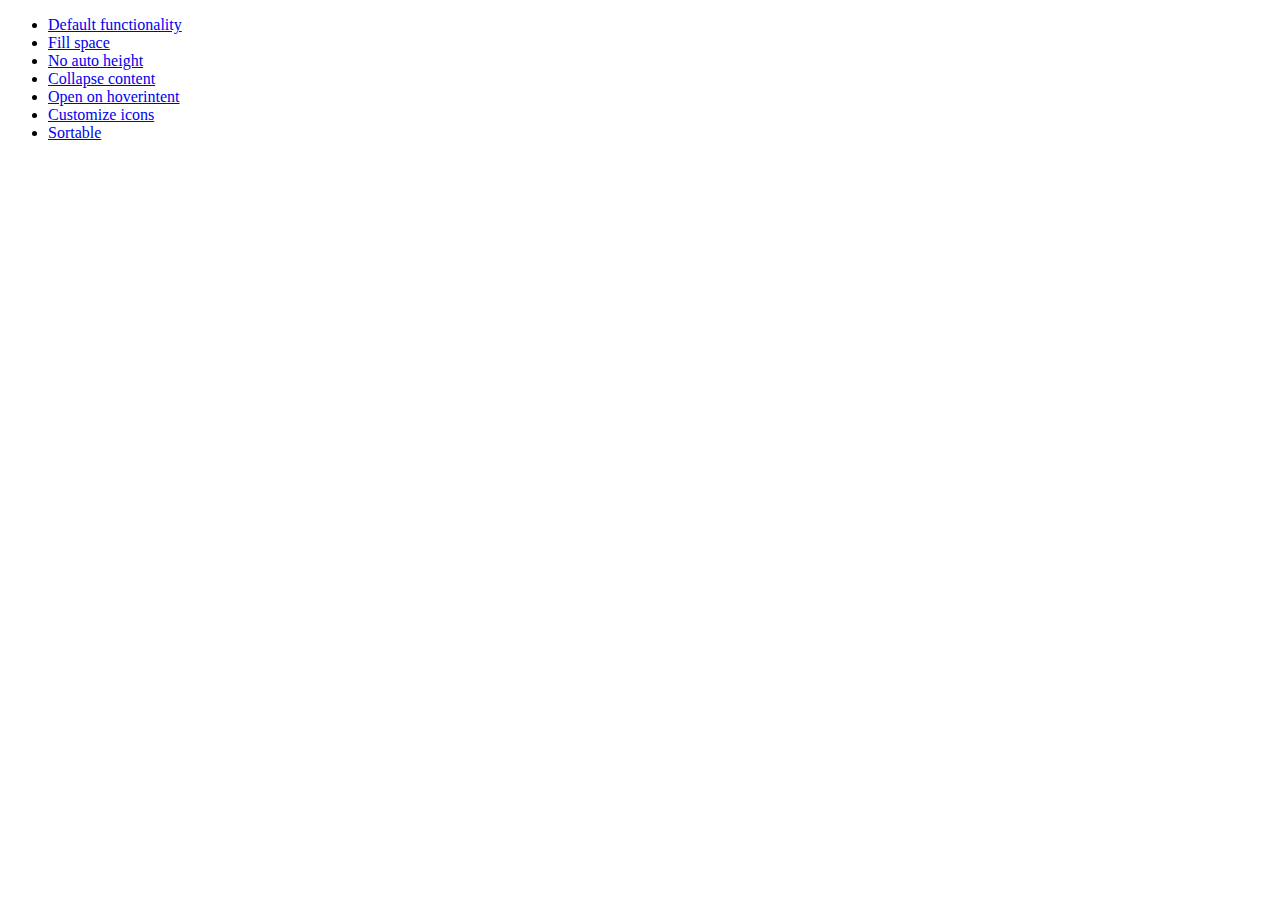
<file: jquery-ui-1.10.3.custom/development-bundle/demos/accordion/index.html>
<!doctype html>
<html lang="en">
<head>
	<meta charset="utf-8">
	<title>jQuery UI Accordion Demos</title>
</head>
<body>

<ul>
	<li><a href="default.html">Default functionality</a></li>
	<li><a href="fillspace.html">Fill space</a></li>
	<li><a href="no-auto-height.html">No auto height</a></li>
	<li><a href="collapsible.html">Collapse content</a></li>
	<li><a href="hoverintent.html">Open on hoverintent</a></li>
	<li><a href="custom-icons.html">Customize icons</a></li>
	<li><a href="sortable.html">Sortable</a></li>
</ul>

</body>
</html>
</file>
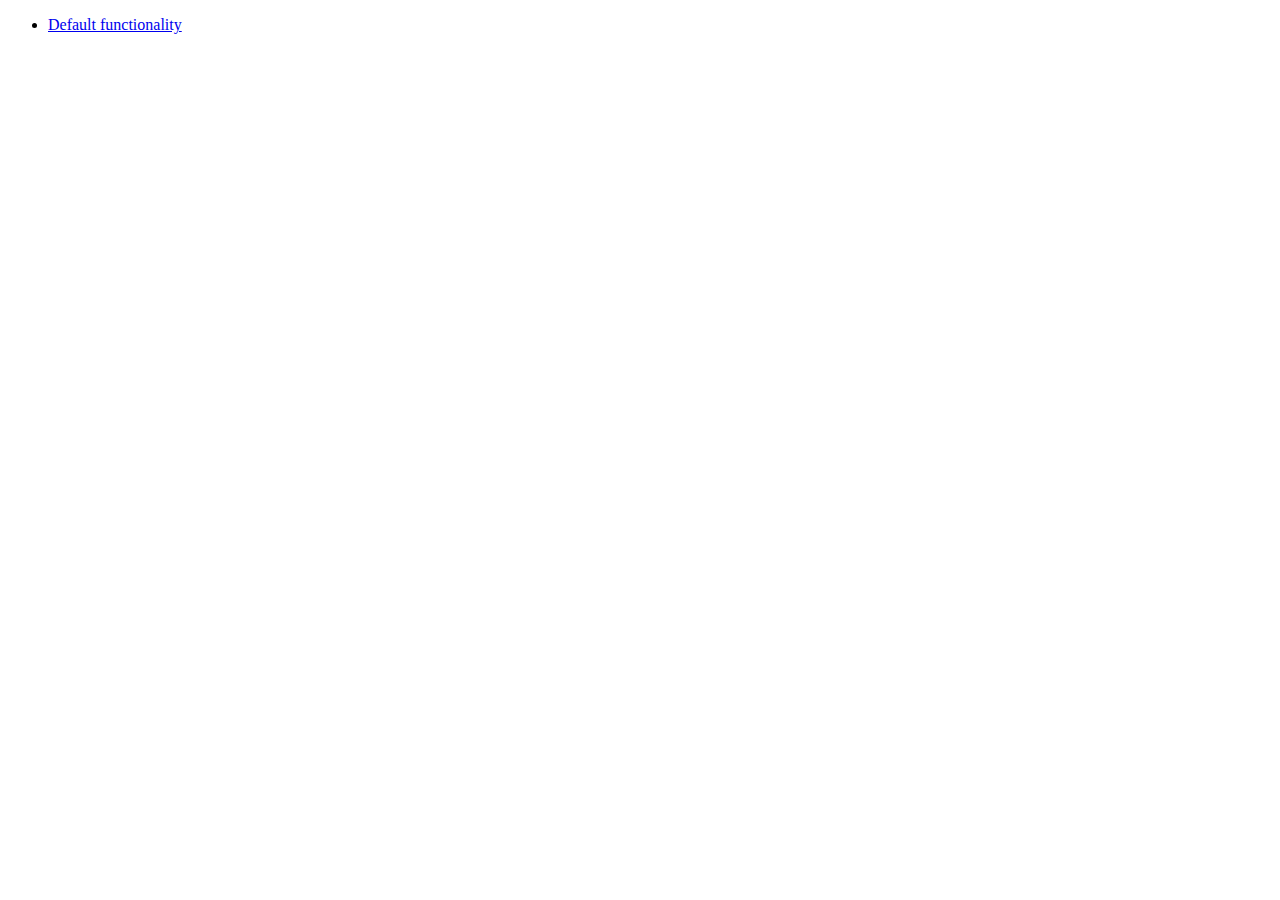
<file: jquery-ui-1.10.3.custom/development-bundle/demos/addClass/index.html>
<!doctype html>
<html lang="en">
<head>
	<meta charset="utf-8">
	<title>jQuery UI Effects Demos</title>
</head>
<body>

<ul>
	<li><a href="default.html">Default functionality</a></li>
</ul>

</body>
</html>
</file>
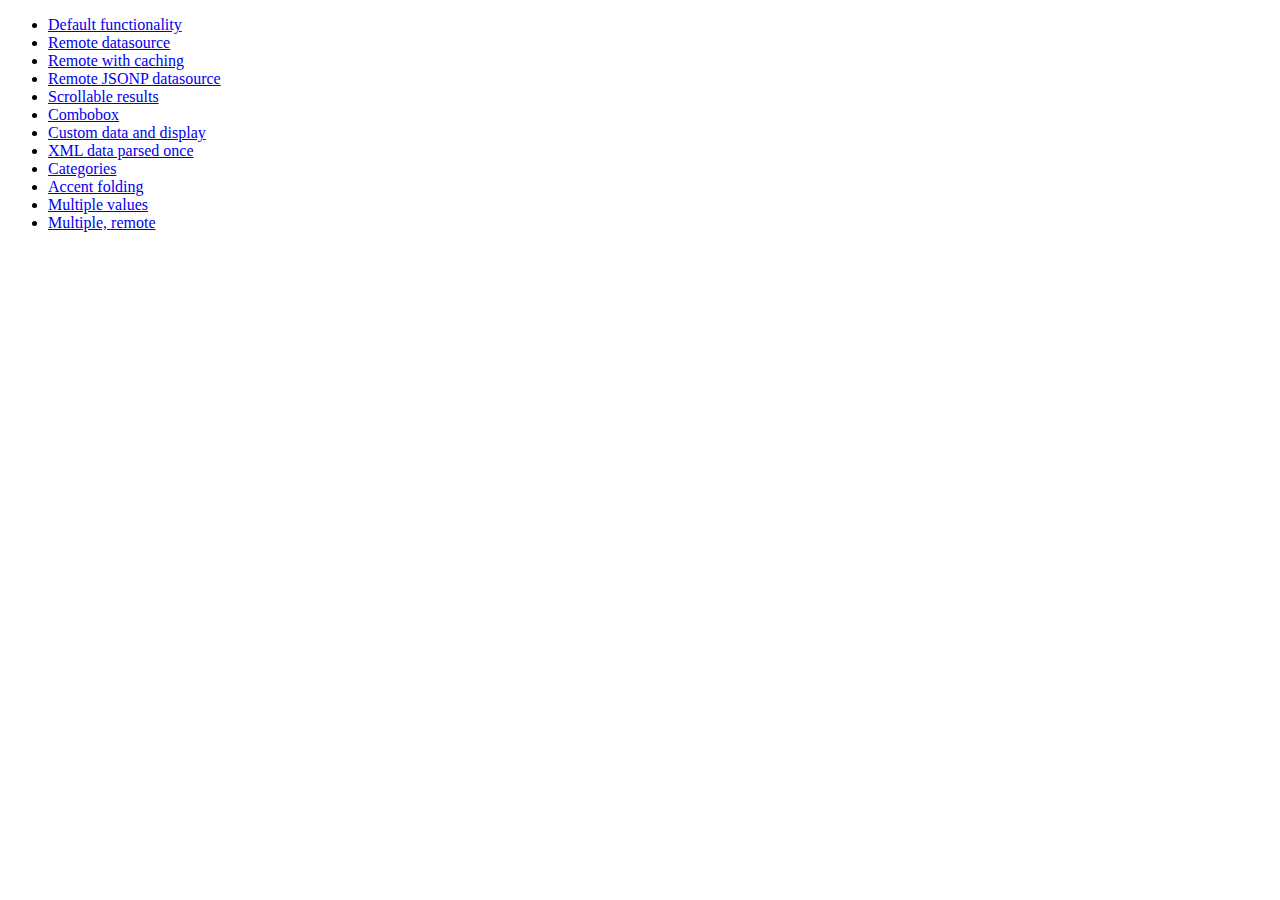
<file: jquery-ui-1.10.3.custom/development-bundle/demos/autocomplete/index.html>
<!doctype html>
<html lang="en">
<head>
	<meta charset="utf-8">
	<title>jQuery UI Autocomplete Demos</title>
</head>
<body>

<ul>
	<li><a href="default.html">Default functionality</a></li>
	<li><a href="remote.html">Remote datasource</a></li>
	<li><a href="remote-with-cache.html">Remote with caching</a></li>
	<li><a href="remote-jsonp.html">Remote JSONP datasource</a></li>
	<li><a href="maxheight.html">Scrollable results</a></li>
	<li><a href="combobox.html">Combobox</a></li>
	<li><a href="custom-data.html">Custom data and display</a></li>
	<li><a href="xml.html">XML data parsed once</a></li>
	<li><a href="categories.html">Categories</a></li>
	<li><a href="folding.html">Accent folding</a></li>
	<li><a href="multiple.html">Multiple values</a></li>
	<li><a href="multiple-remote.html">Multiple, remote</a></li>
</ul>

</body>
</html>
</file>
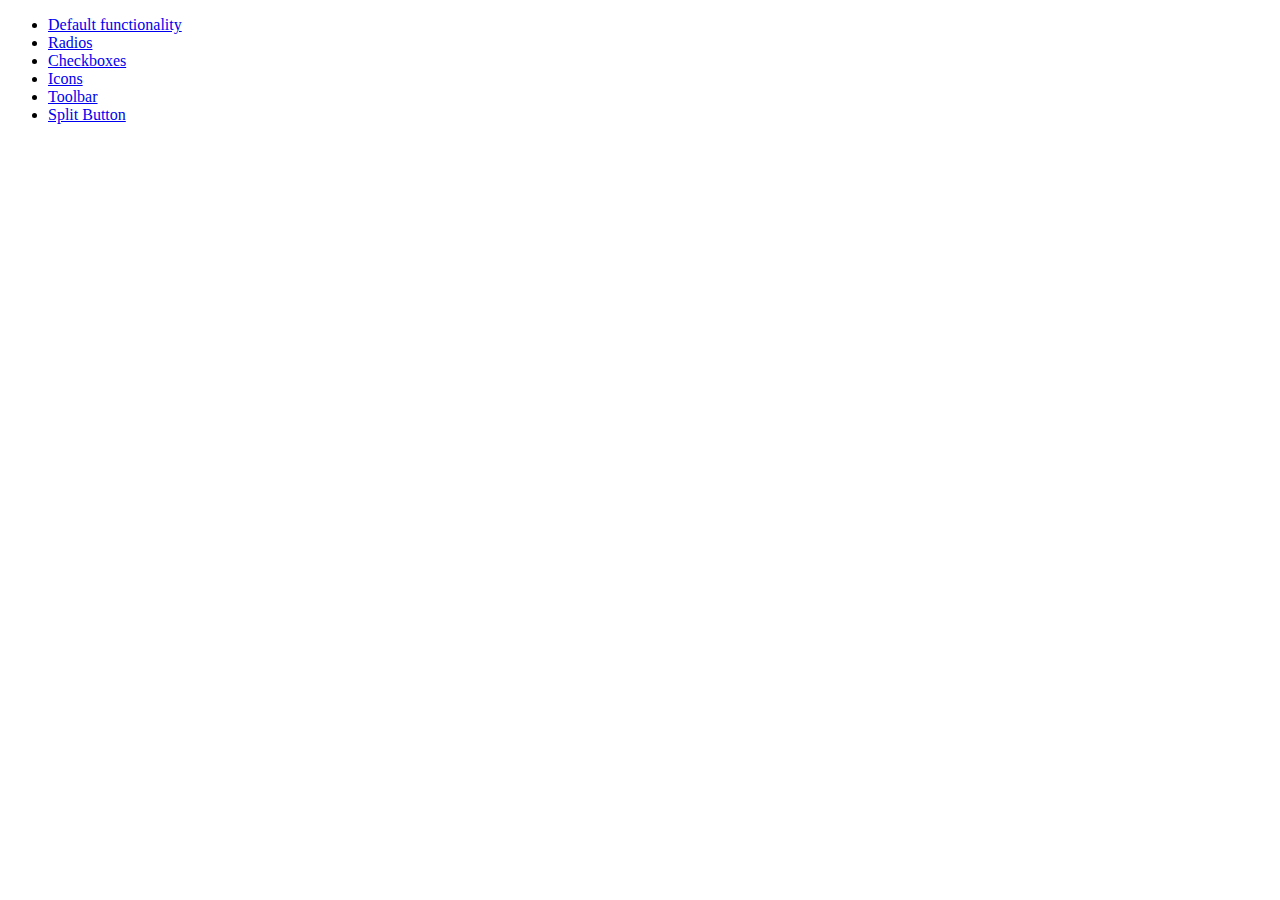
<file: jquery-ui-1.10.3.custom/development-bundle/demos/button/index.html>
<!doctype html>
<html lang="en">
<head>
	<meta charset="utf-8">
	<title>jQuery UI Button Demos</title>
</head>
<body>

<ul>
	<li><a href="default.html">Default functionality</a></li>
	<li><a href="radio.html">Radios</a></li>
	<li><a href="checkbox.html">Checkboxes</a></li>
	<li><a href="icons.html">Icons</a></li>
	<li><a href="toolbar.html">Toolbar</a></li>
	<li><a href="splitbutton.html">Split Button</a></li>
</ul>

</body>
</html>
</file>
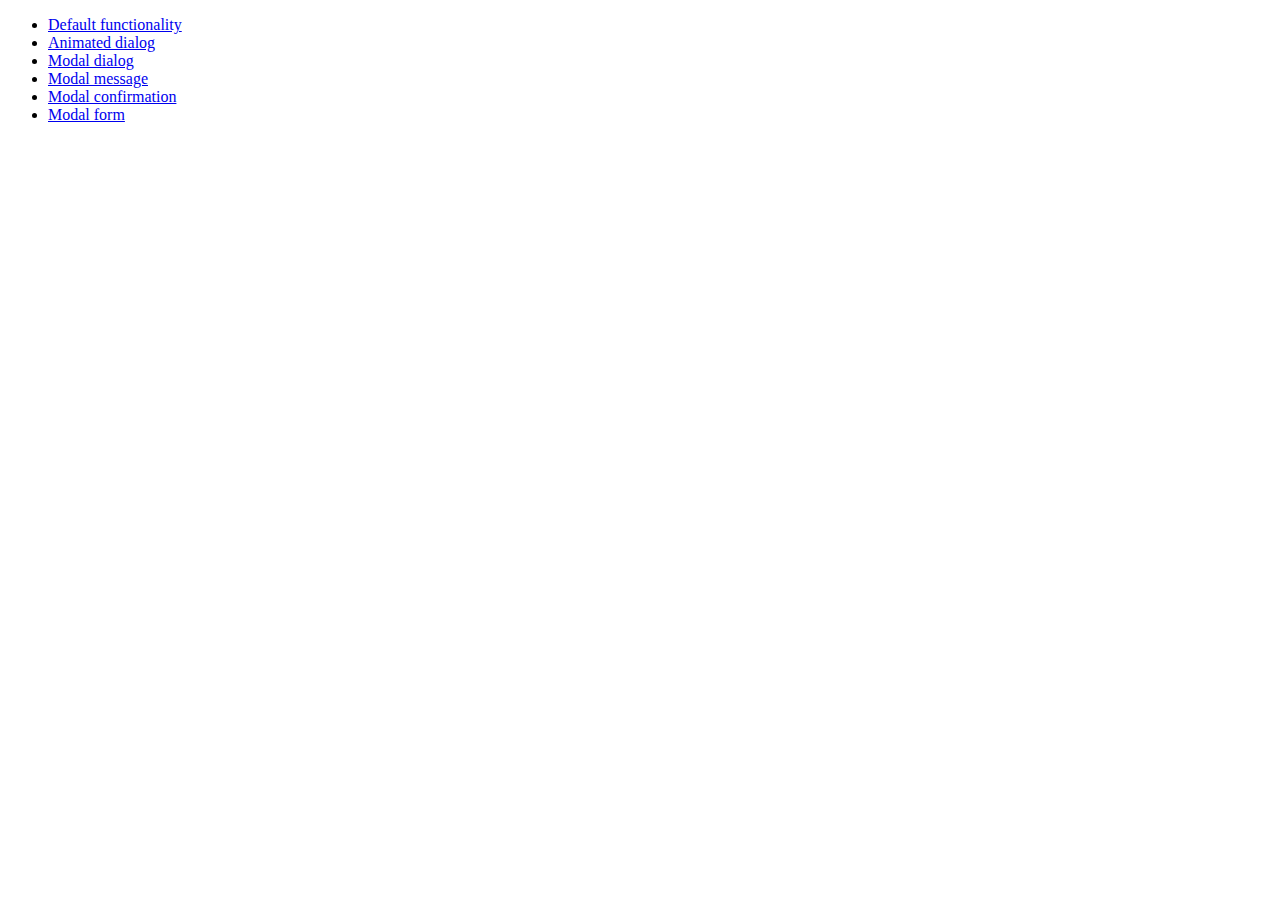
<file: jquery-ui-1.10.3.custom/development-bundle/demos/dialog/index.html>
<!doctype html>
<html lang="en">
<head>
	<meta charset="utf-8">
	<title>jQuery UI Dialog Demos</title>
</head>
<body>

<ul>
	<li><a href="default.html">Default functionality</a></li>
	<li><a href="animated.html">Animated dialog</a></li>
	<li><a href="modal.html">Modal dialog</a></li>
	<li><a href="modal-message.html">Modal message</a></li>
	<li><a href="modal-confirmation.html">Modal confirmation</a></li>
	<li><a href="modal-form.html">Modal form</a></li>
</ul>

</body>
</html>
</file>
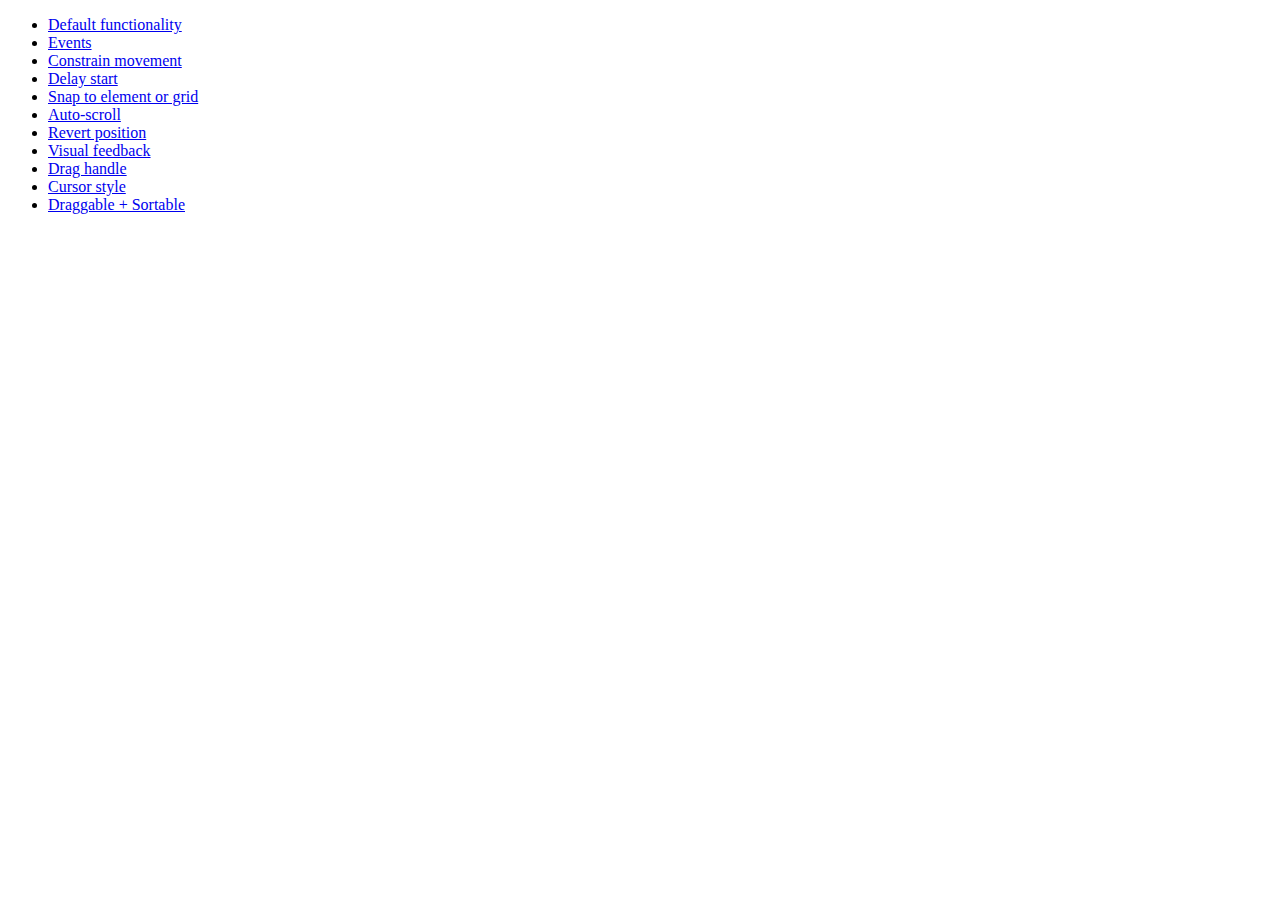
<file: jquery-ui-1.10.3.custom/development-bundle/demos/draggable/index.html>
<!doctype html>
<html lang="en">
<head>
	<meta charset="utf-8">
	<title>jQuery UI Draggable Demos</title>
</head>
<body>

<ul>
	<li><a href="default.html">Default functionality</a></li>
	<li><a href="events.html">Events</a></li>
	<li><a href="constrain-movement.html">Constrain movement</a></li>
	<li><a href="delay-start.html">Delay start</a></li>
	<li><a href="snap-to.html">Snap to element or grid</a></li>
	<li><a href="scroll.html">Auto-scroll</a></li>
	<li><a href="revert.html">Revert position</a></li>
	<li><a href="visual-feedback.html">Visual feedback</a></li>
	<li><a href="handle.html">Drag handle</a></li>
	<li><a href="cursor-style.html">Cursor style</a></li>
	<li><a href="sortable.html">Draggable + Sortable</a></li>
</ul>

</body>
</html>
</file>
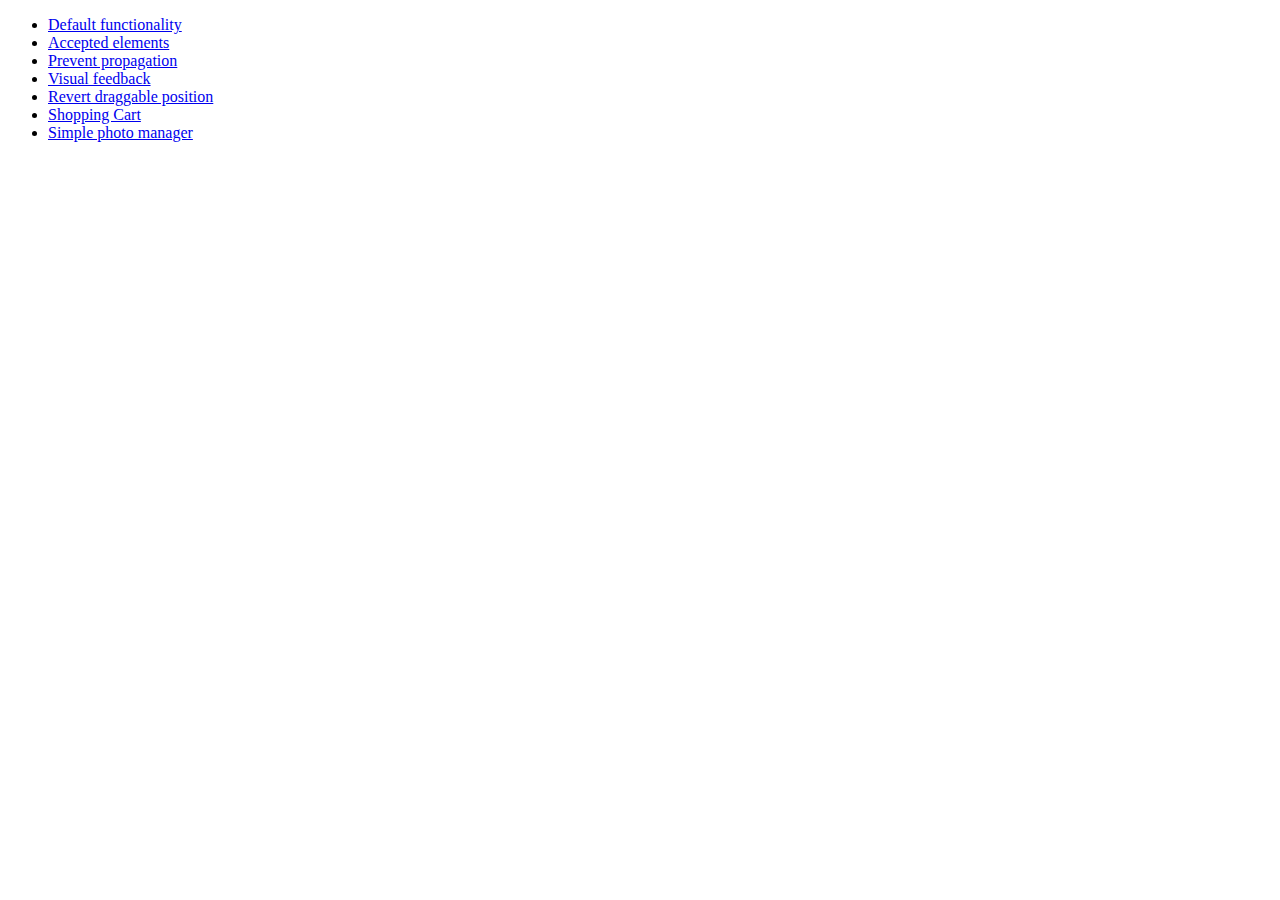
<file: jquery-ui-1.10.3.custom/development-bundle/demos/droppable/index.html>
<!doctype html>
<html lang="en">
<head>
	<meta charset="utf-8">
	<title>jQuery UI Droppable Demos</title>
</head>
<body>

<ul>
	<li><a href="default.html">Default functionality</a></li>
	<li><a href="accepted-elements.html">Accepted elements</a></li>
	<li><a href="propagation.html">Prevent propagation</a></li>
	<li><a href="visual-feedback.html">Visual feedback</a></li>
	<li><a href="revert.html">Revert draggable position</a></li>
	<li><a href="shopping-cart.html">Shopping Cart</a></li>
	<li><a href="photo-manager.html">Simple photo manager</a></li>
</ul>

</body>
</html>
</file>
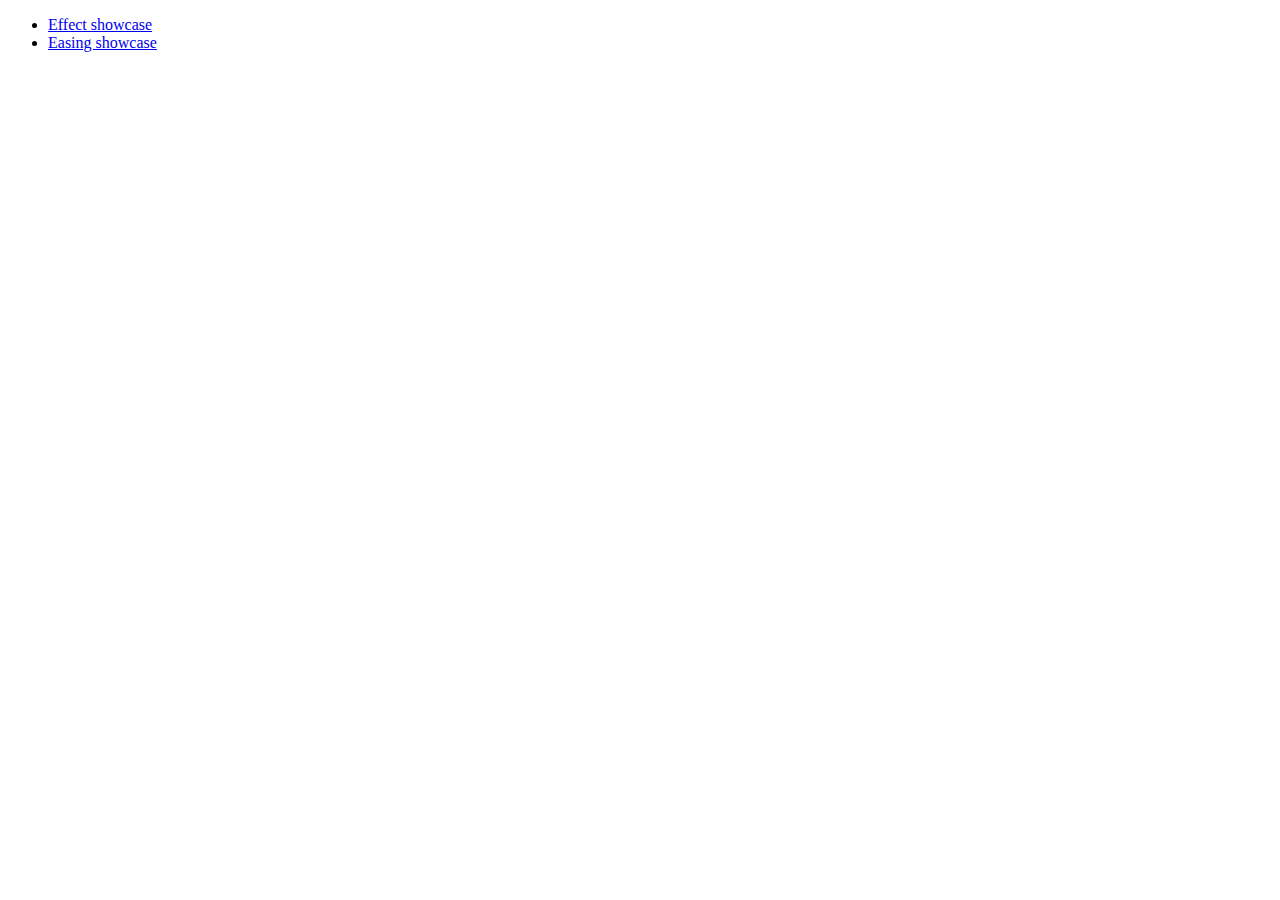
<file: jquery-ui-1.10.3.custom/development-bundle/demos/effect/index.html>
<!doctype html>
<html lang="en">
<head>
	<meta charset="utf-8">
	<title>jQuery UI Effects Demos</title>
</head>
<body>

<ul>
	<li><a href="default.html">Effect showcase</a></li>
	<li><a href="easing.html">Easing showcase</a></li>
</ul>

</body>
</html>
</file>
<file: colorpicker/css/colorpicker.css>
.colorpicker {
	width: 356px;
	height: 176px;
	overflow: hidden;
	position: absolute;
	background: url(../images/colorpicker_background.png);
	font-family: Arial, Helvetica, sans-serif;
	display: none;
}
.colorpicker_color {
	width: 150px;
	height: 150px;
	left: 14px;
	top: 13px;
	position: absolute;
	background: #f00;
	overflow: hidden;
	cursor: crosshair;
}
.colorpicker_color div {
	position: absolute;
	top: 0;
	left: 0;
	width: 150px;
	height: 150px;
	background: url(../images/colorpicker_overlay.png);
}
.colorpicker_color div div {
	position: absolute;
	top: 0;
	left: 0;
	width: 11px;
	height: 11px;
	overflow: hidden;
	background: url(../images/colorpicker_select.gif);
	margin: -5px 0 0 -5px;
}
.colorpicker_hue {
	position: absolute;
	top: 13px;
	left: 171px;
	width: 35px;
	height: 150px;
	cursor: n-resize;
}
.colorpicker_hue div {
	position: absolute;
	width: 35px;
	height: 9px;
	overflow: hidden;
	background: url(../images/colorpicker_indic.gif) left top;
	margin: -4px 0 0 0;
	left: 0px;
}
.colorpicker_new_color {
	position: absolute;
	width: 60px;
	height: 30px;
	left: 213px;
	top: 13px;
	background: #f00;
}
.colorpicker_current_color {
	position: absolute;
	width: 60px;
	height: 30px;
	left: 283px;
	top: 13px;
	background: #f00;
}
.colorpicker input {
	background-color: transparent;
	border: 1px solid transparent;
	position: absolute;
	font-size: 10px;
	font-family: Arial, Helvetica, sans-serif;
	color: #898989;
	top: 4px;
	right: 11px;
	text-align: right;
	margin: 0;
	padding: 0;
	height: 15px;
}
.colorpicker_hex {
	position: absolute;
	width: 72px;
	height: 22px;
	background: url(../images/colorpicker_hex.png) top;
	left: 212px;
	top: 142px;
}
.colorpicker_hex input {
	right: 6px;
}
.colorpicker_field {
	height: 22px;
	width: 62px;
	background-position: top;
	position: absolute;
}
.colorpicker_field span {
	position: absolute;
	width: 12px;
	height: 22px;
	overflow: hidden;
	top: 0;
	right: 0;
	cursor: n-resize;
}
.colorpicker_rgb_r {
	background-image: url(../images/colorpicker_rgb_r.png);
	top: 52px;
	left: 212px;
}
.colorpicker_rgb_g {
	background-image: url(../images/colorpicker_rgb_g.png);
	top: 82px;
	left: 212px;
}
.colorpicker_rgb_b {
	background-image: url(../images/colorpicker_rgb_b.png);
	top: 112px;
	left: 212px;
}
.colorpicker_hsb_h {
	background-image: url(../images/colorpicker_hsb_h.png);
	top: 52px;
	left: 282px;
}
.colorpicker_hsb_s {
	background-image: url(../images/colorpicker_hsb_s.png);
	top: 82px;
	left: 282px;
}
.colorpicker_hsb_b {
	background-image: url(../images/colorpicker_hsb_b.png);
	top: 112px;
	left: 282px;
}
.colorpicker_submit {
	position: absolute;
	width: 22px;
	height: 22px;
	background: url(../images/colorpicker_submit.png) top;
	left: 322px;
	top: 142px;
	overflow: hidden;
}
.colorpicker_focus {
	background-position: center;
}
.colorpicker_hex.colorpicker_focus {
	background-position: bottom;
}
.colorpicker_submit.colorpicker_focus {
	background-position: bottom;
}
.colorpicker_slider {
	background-position: bottom;
}
</file>
<file: guojing.css>
/* ========== Global ========== */
ul {
	list-style-type: none;
}

.highlight {
	padding: 9px 14px;
	margin-bottom: 14px;
	background-color: #f7f7f9;
	border: 1px solid #e1e1e8;
	border-radius: 4px;
}

/* ========== Content ========== */
#left-nav {
	height:auto;
	border-right:1px solid #333;
}

.tool {
	padding:10px 0 20px;
	border-bottom:1px solid #333;
}

.tool a:hover {
	text-decoration: none;
	color: #2a6496;
}

/* ========== Tools ========== */
/* ===== Border Radius =====*/
#border-radius-text {
	width:50px;
	float:left;
}
#border-radius-rectangle {
	background:#3d3d3d;
	width:100px;
	height:100px;
	float:left;
	margin:0 20px;
}
#border-radius-code {
	margin-top:20px;
}
</file>
<file: colorpicker/css/layout.css>
body,div,dl,dt,dd,ul,ol,li,h1,h2,h3,h4,h5,h6,pre,form,fieldset,input,textarea,p,blockquote,th,td { 
	margin:0;
	padding:0;
}
table {
	border-collapse:collapse;
	border-spacing:0;
}
fieldset,img { 
	border:0;
}
address,caption,cite,code,dfn,em,strong,th,var {
	font-style:normal;
	font-weight:normal;
}
ol,ul {
	list-style:none;
}
caption,th {
	text-align:left;
}
h1,h2,h3,h4,h5,h6 {
	font-size:100%;
	font-weight:normal;
}
q:before,q:after {
	content:'';
}
abbr,acronym { border:0;
}
html, body {
	background-color: #fff;
	font-family: Arial, Helvetica, sans-serif;
	font-size: 12px;
	line-height: 18px;
	color: #52697E;
}
body {
	text-align: center;
	overflow: auto;
}
.wrapper {
	width: 700px;
	margin: 0 auto;
	text-align: left;
}
h1 {
	font-size: 21px;
	height: 47px;
	line-height: 47px;
	text-transform: uppercase;
}
.navigationTabs {
	height: 23px;
	line-height: 23px;
	border-bottom: 1px solid #ccc;
}
.navigationTabs li {
	float: left;
	height: 23px;
	line-height: 23px;
	padding-right: 3px;
}
.navigationTabs li a{
	float: left;
	dispaly: block;
	height: 23px;
	line-height: 23px;
	padding: 0 10px;
	overflow: hidden;
	color: #52697E;
	background-color: #eee;
	position: relative;
	text-decoration: none;
}
.navigationTabs li a:hover {
	background-color: #f0f0f0;
}
.navigationTabs li a.active {
	background-color: #fff;
	border: 1px solid #ccc;
	border-bottom: 0px solid;
}
.tabsContent {
	border: 1px solid #ccc;
	border-top: 0px solid;
	width: 698px;
	overflow: hidden;
}
.tab {
	padding: 16px;
	display: none;
}
.tab h2 {
	font-weight: bold;
	font-size: 16px;
}
.tab h3 {
	font-weight: bold;
	font-size: 14px;
	margin-top: 20px;
}
.tab p {
	margin-top: 16px;
	clear: both;
}
.tab ul {
	margin-top: 16px;
	list-style: disc;
}
.tab li {
	margin: 10px 0 0 35px;
}
.tab a {
	color: #8FB0CF;
}
.tab strong {
	font-weight: bold;
}
.tab pre {
	font-size: 11px;
	margin-top: 20px;
	width: 668px;
	overflow: auto;
	clear: both;
}
.tab table {
	width: 100%;
}
.tab table td {
	padding: 6px 10px 6px 0;
	vertical-align: top;
}
.tab dt {
	margin-top: 16px;
}

#colorSelector {
	position: relative;
	width: 36px;
	height: 36px;
	background: url(../images/select.png);
}
#colorSelector div {
	position: absolute;
	top: 3px;
	left: 3px;
	width: 30px;
	height: 30px;
	background: url(../images/select.png) center;
}
#colorSelector2 {
	position: absolute;
	top: 0;
	left: 0;
	width: 36px;
	height: 36px;
	background: url(../images/select2.png);
}
#colorSelector2 div {
	position: absolute;
	top: 4px;
	left: 4px;
	width: 28px;
	height: 28px;
	background: url(../images/select2.png) center;
}
#colorpickerHolder2 {
	top: 32px;
	left: 0;
	width: 356px;
	height: 0;
	overflow: hidden;
	position: absolute;
}
#colorpickerHolder2 .colorpicker {
	background-image: url(../images/custom_background.png);
	position: absolute;
	bottom: 0;
	left: 0;
}
#colorpickerHolder2 .colorpicker_hue div {
	background-image: url(../images/custom_indic.gif);
}
#colorpickerHolder2 .colorpicker_hex {
	background-image: url(../images/custom_hex.png);
}
#colorpickerHolder2 .colorpicker_rgb_r {
	background-image: url(../images/custom_rgb_r.png);
}
#colorpickerHolder2 .colorpicker_rgb_g {
	background-image: url(../images/custom_rgb_g.png);
}
#colorpickerHolder2 .colorpicker_rgb_b {
	background-image: url(../images/custom_rgb_b.png);
}
#colorpickerHolder2 .colorpicker_hsb_s {
	background-image: url(../images/custom_hsb_s.png);
	display: none;
}
#colorpickerHolder2 .colorpicker_hsb_h {
	background-image: url(../images/custom_hsb_h.png);
	display: none;
}
#colorpickerHolder2 .colorpicker_hsb_b {
	background-image: url(../images/custom_hsb_b.png);
	display: none;
}
#colorpickerHolder2 .colorpicker_submit {
	background-image: url(../images/custom_submit.png);
}
#colorpickerHolder2 .colorpicker input {
	color: #778398;
}
#customWidget {
	position: relative;
	height: 36px;
}
</file>
